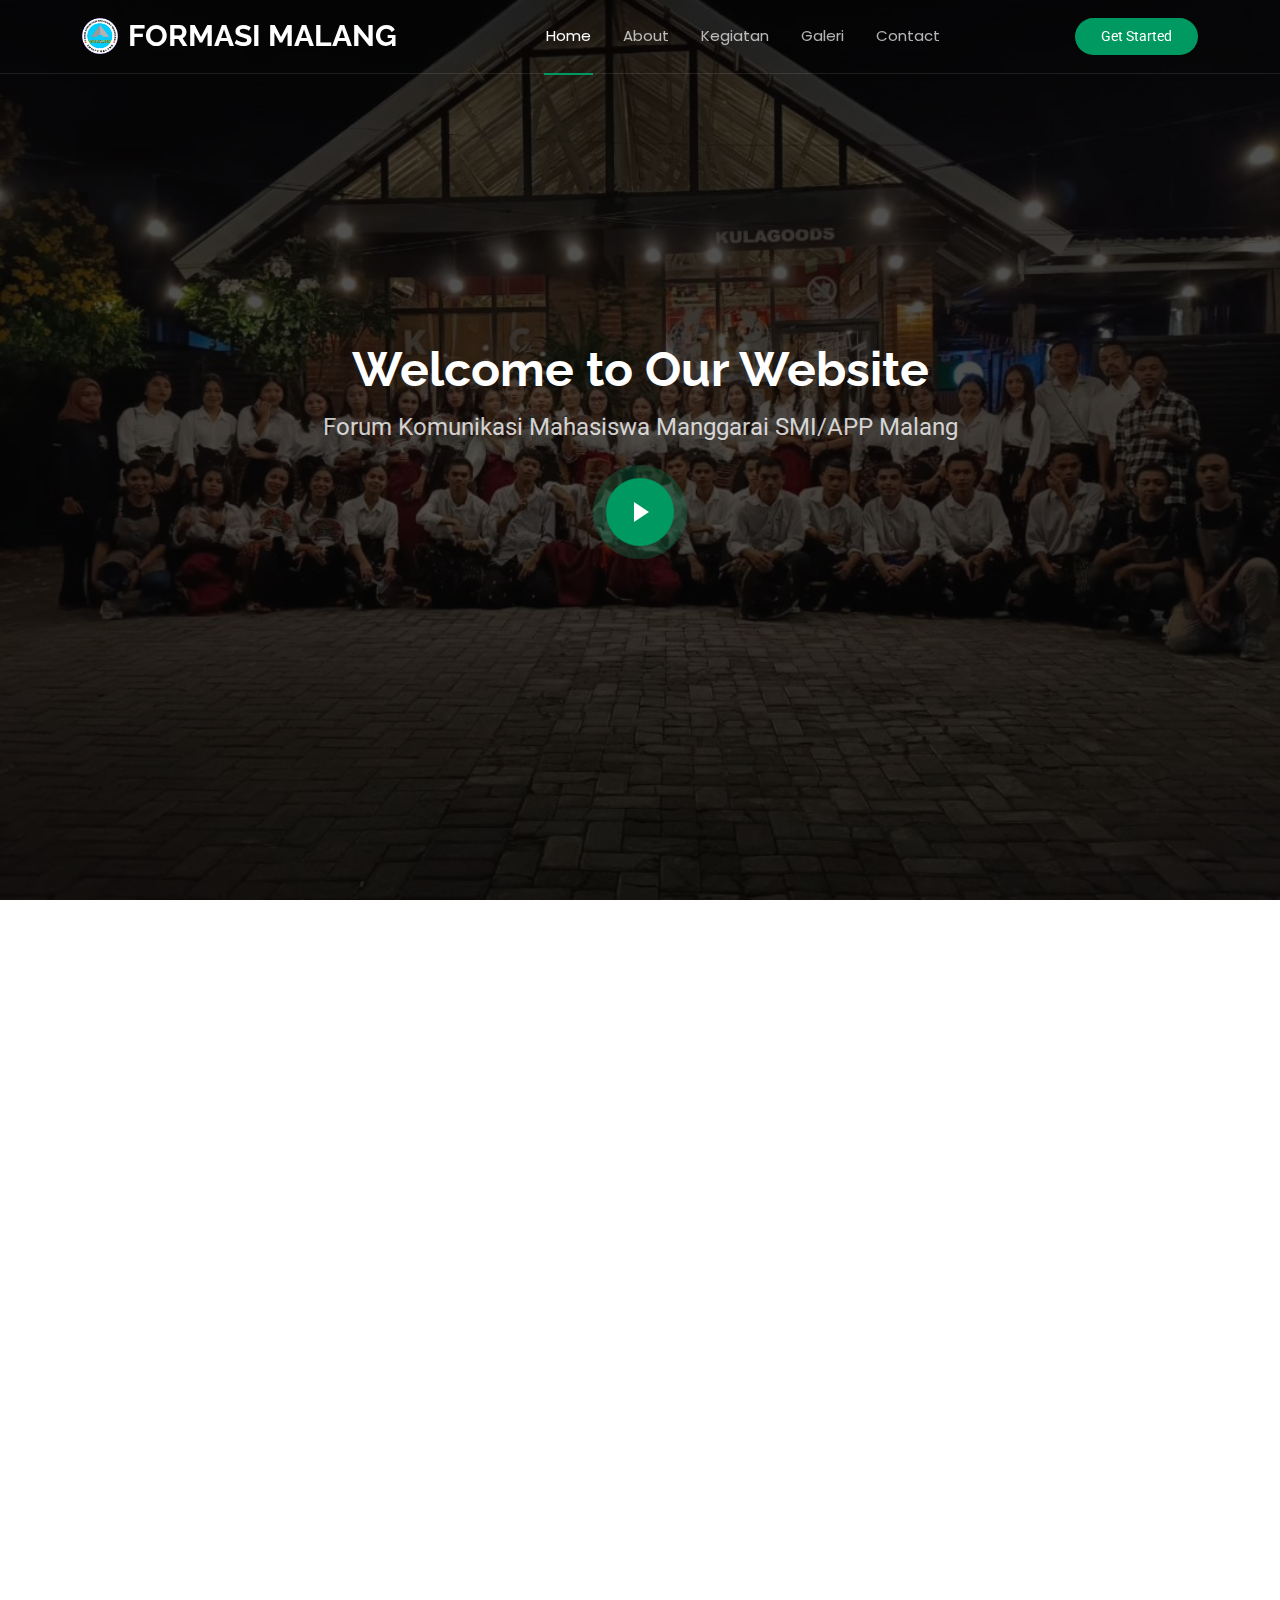
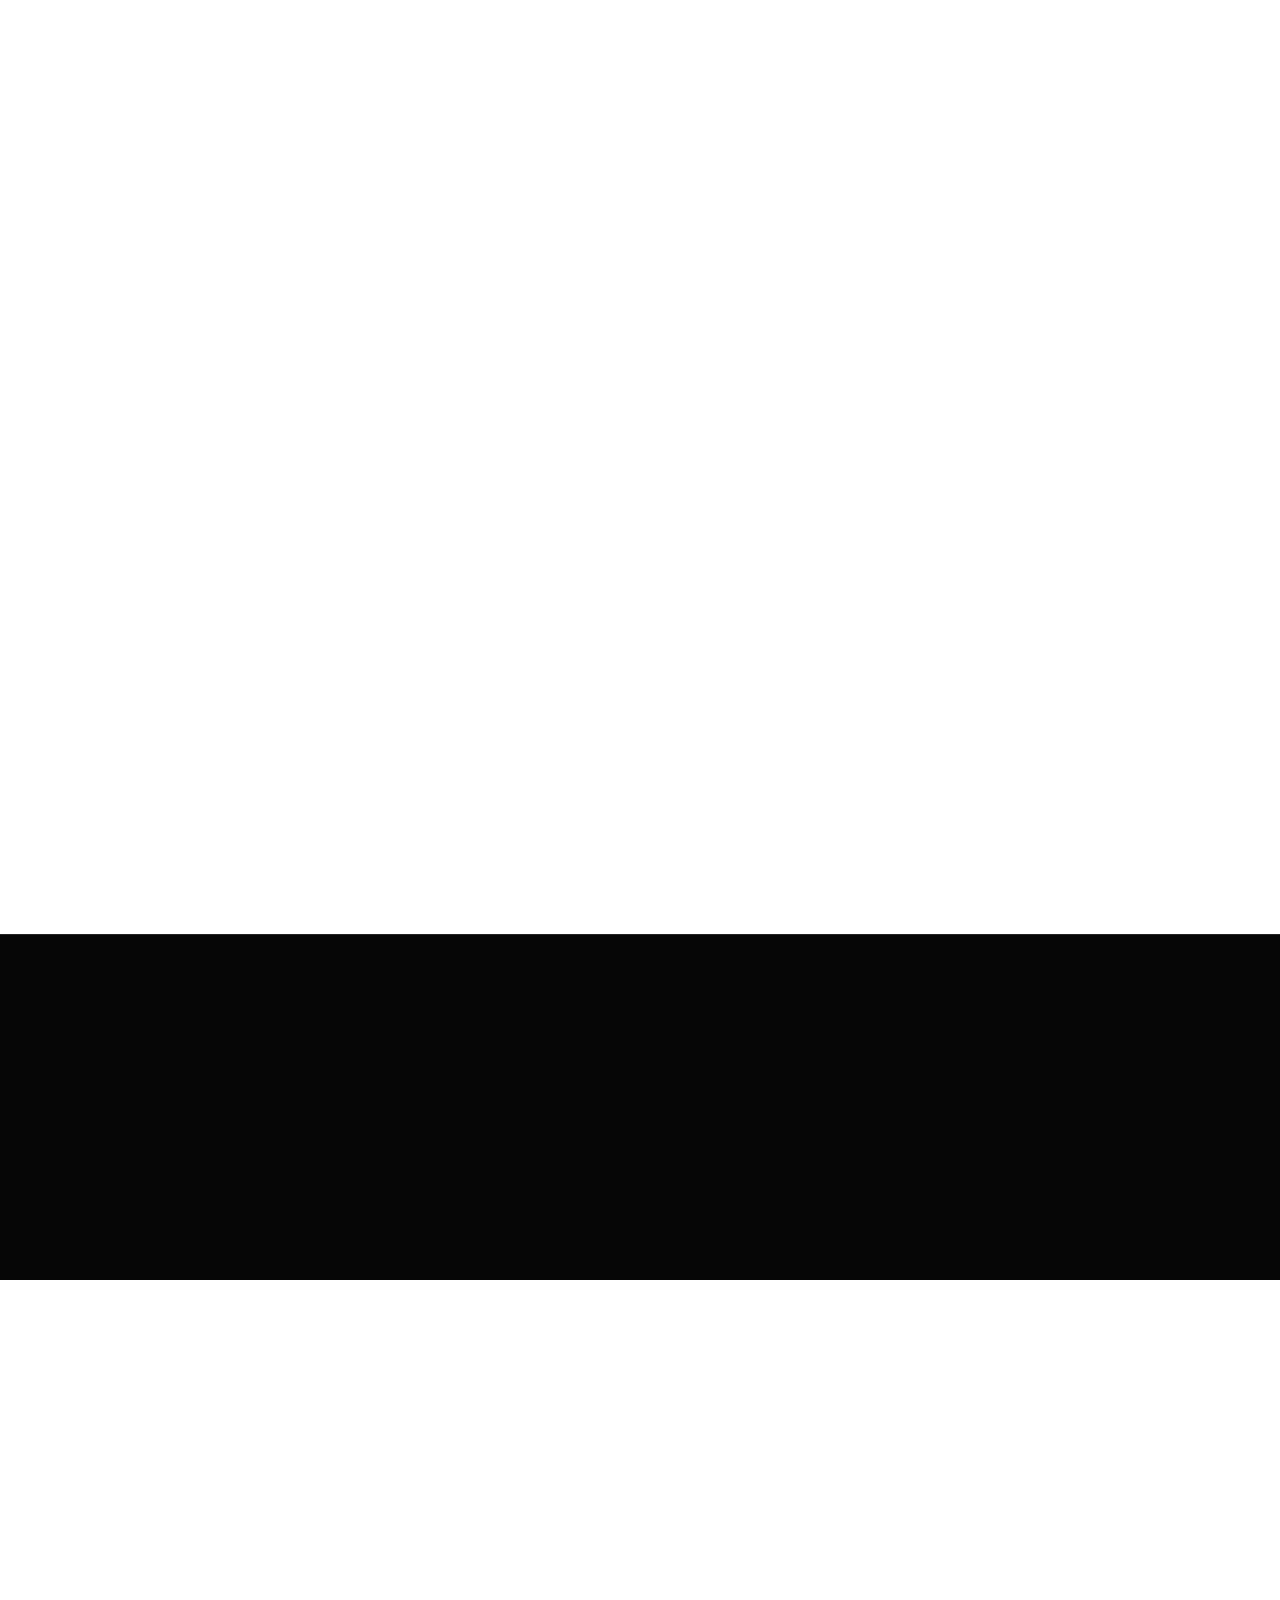
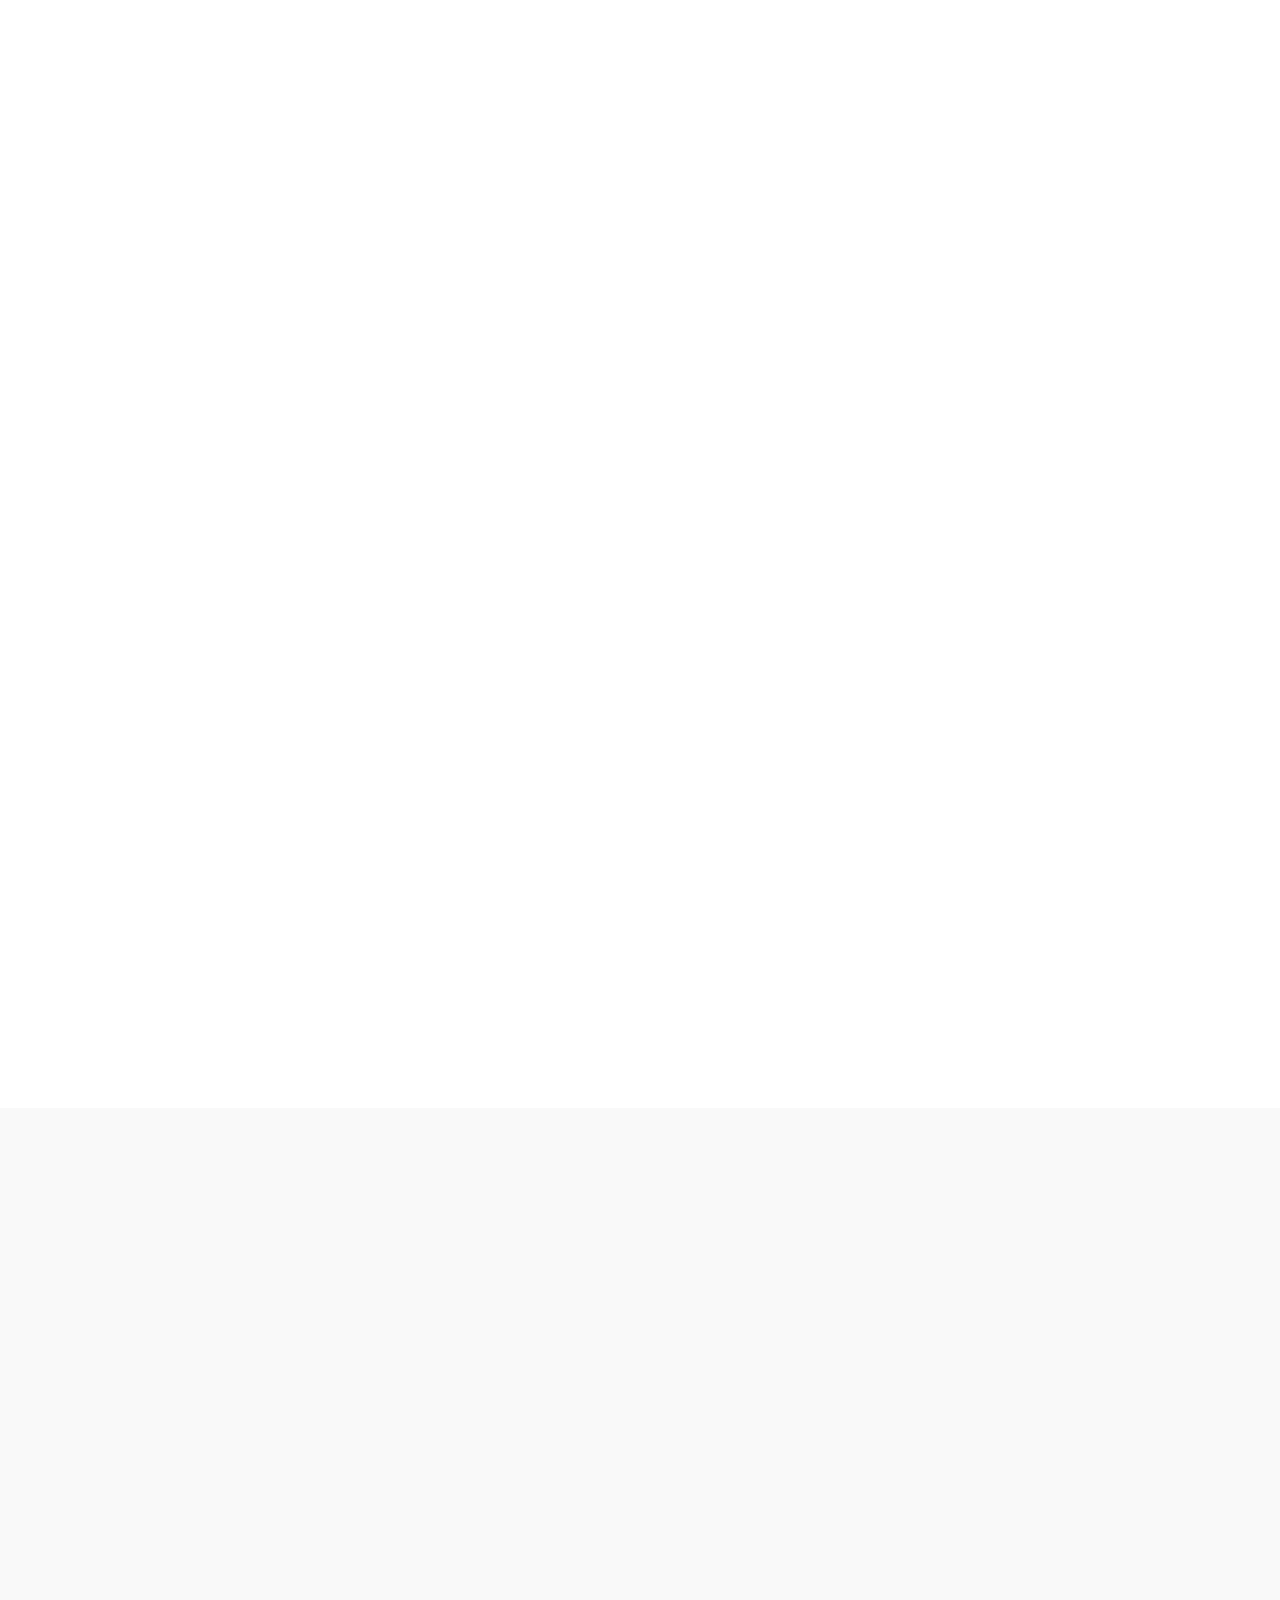
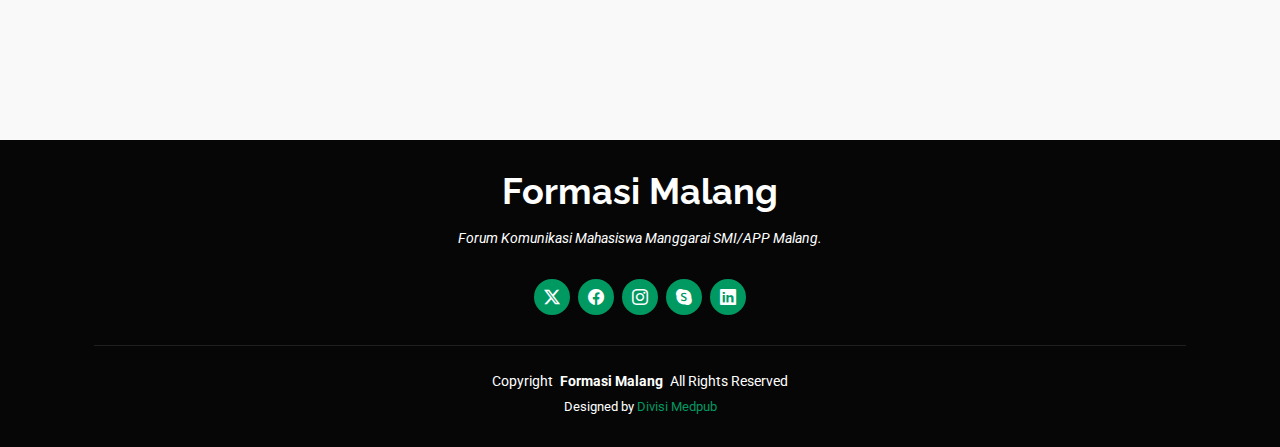
<file: index.html>
<!DOCTYPE html>
<html lang="en">

<head>
  <meta charset="utf-8">
  <meta content="width=device-width, initial-scale=1.0" name="viewport">
  <title>formasi_malang</title>
  <meta name="description" content="">
  <meta name="keywords" content="">

  <!-- Favicons -->
  <link href="assets/img/favicon.png" rel="icon">
  <link href="assets/img/apple-touch-icon.png" rel="apple-touch-icon">

  <!-- Fonts -->
  <link href="https://fonts.googleapis.com" rel="preconnect">
  <link href="https://fonts.gstatic.com" rel="preconnect" crossorigin>
  <link href="https://fonts.googleapis.com/css2?family=Roboto:ital,wght@0,100;0,300;0,400;0,500;0,700;0,900;1,100;1,300;1,400;1,500;1,700;1,900&family=Poppins:ital,wght@0,100;0,200;0,300;0,400;0,500;0,600;0,700;0,800;0,900;1,100;1,200;1,300;1,400;1,500;1,600;1,700;1,800;1,900&family=Raleway:ital,wght@0,100;0,200;0,300;0,400;0,500;0,600;0,700;0,800;0,900;1,100;1,200;1,300;1,400;1,500;1,600;1,700;1,800;1,900&display=swap" rel="stylesheet">

  <!-- Vendor CSS Files -->
  <link href="assets/vendor/bootstrap/css/bootstrap.min.css" rel="stylesheet">
  <link href="assets/vendor/bootstrap-icons/bootstrap-icons.css" rel="stylesheet">
  <link href="assets/vendor/aos/aos.css" rel="stylesheet">
  <link href="assets/vendor/glightbox/css/glightbox.min.css" rel="stylesheet">
  <link href="assets/vendor/swiper/swiper-bundle.min.css" rel="stylesheet">

  <!-- Main CSS File -->
  <link href="assets/css/main.css" rel="stylesheet">

  <!-- =======================================================
  * Template Name: KnightOne
  * Template URL: https://bootstrapmade.com/knight-simple-one-page-bootstrap-template/
  * Updated: Aug 07 2024 with Bootstrap v5.3.3
  * Author: BootstrapMade.com
  * License: https://bootstrapmade.com/license/
  ======================================================== -->
</head>

<body class="index-page">

  <header id="header" class="header d-flex align-items-center fixed-top">
  <div class="container position-relative d-flex align-items-center justify-content-between">

    <!-- Tambahkan logo image -->
    <a href="index.html" class="logo d-flex align-items-center me-auto me-xl-0">
      <img src="assets/img/Logo Formasi ubah.png" alt="FORMASI MALANG Logo" style="height: 50px; margin-right: 10px;">
      <h1 class="sitename">FORMASI MALANG</h1>
    </a>

    <nav id="navmenu" class="navmenu">
      <ul>
        <li><a href="#hero" class="active">Home</a></li>
        <li><a href="#about">About</a></li>
        <li><a href="#services">Kegiatan</a></li>
        <li><a href="#portfolio">Galeri</a></li>
        <li><a href="#contact">Contact</a></li>
      </ul>
      <i class="mobile-nav-toggle d-xl-none bi bi-list"></i>
    </nav>
    <a class="cta-btn" href="#about">Get Started</a>
  </div>
</header>

  <main class="main">
    <!-- Hero Section -->
    <section id="hero" class="hero section dark-background">
      <img src="assets/img/Kegiatan/1 (19).jpg" alt="" data-aos="fade-in">
      <div class="container d-flex flex-column align-items-center text-center">
        <h2 data-aos="fade-up" data-aos-delay="100">Welcome to Our Website</h2>
        <p data-aos="fade-up" data-aos-delay="200">Forum Komunikasi Mahasiswa Manggarai SMI/APP Malang</p>
        <div data-aos="fade-up" data-aos-delay="300">
          <a href="https://youtu.be/7XRHZ4g9z3A?si=x4-jY0fvhUWVj_28" class="glightbox pulsating-play-btn"></a>
        </div>
      </div>

    </section><!-- /Hero Section -->

    <!-- About Section -->
    <section id="about" class="about section">

      <!-- Section Title -->
      <div class="container section-title  text-center" data-aos="fade-up">
        <h2>About</h2>
        <p>Apa itu Formasi Malang & Apa tujuannya?</p>
      </div><!-- End Section Title -->

      <div class="container">
        <div class="row gy-4">
          <div class="col-lg-6 content" data-aos="fade-up" data-aos-delay="100">
            <p>
              Forum Komunikasi Mahasiswa Manggarai SMI/APP Malang (FORMASI MALANG) adalah sebuah organisasi daerah yang mewadahi mahasiswa asal Manggarai, Nusa Tenggara Timur, yang sedang menempuh pendidikan di Malang. Organisasi ini didirikan sebagai ruang untuk mempererat tali persaudaraan, memperkuat identitas budaya, serta memfasilitasi pengembangan potensi akademik dan non-akademik mahasiswa.
            </p>
          </div>
          <div class="col-lg-6" data-aos="fade-up" data-aos-delay="200">
            <p>Dengan visi untuk menciptakan generasi muda Manggarai yang berprestasi dan berintegritas, FORMASI MALANG berperan aktif dalam berbagai kegiatan yang bersifat akademik, sosial, dan budaya. Melalui berbagai program, seperti diskusi, pelatihan, serta kegiatan sosial dan budaya, kami bertujuan untuk membangun mahasiswa yang tangguh, berkarakter, dan siap berkontribusi untuk kemajuan daerah asal dan masyarakat luas. </p>
            <a href="#" class="read-more"><span>Read More</span><i class="bi bi-arrow-right"></i></a>
          </div>
        </div>
      </div>
    </section><!-- /About Section -->

    <!-- Services Section -->
    <section id="services" class="services section">

      <!-- Section Title -->
      <div class="container section-title text-center" data-aos="fade-up">
        <h2>Kegiatan</h2>
        <p>Kegiatan apa saja di lakukan oleh Formasi Malang?</p>
      </div><!-- End Section Title -->

      <div class="container">

        <div class="row gy-4">

          <div class="col-lg-4 col-md-6" data-aos="fade-up" data-aos-delay="100">
            <div class="service-item  position-relative">
              <div class="icon">
                <i class="bi bi-activity"></i>
              </div>
              <a href="#" class="stretched-link">
                <h3> Diskusi dan Kajian Isu Sosial dan Budaya</h3>
              </a>
              <p>Kegiatan ini berfokus pada diskusi seputar isu-isu yang dihadapi oleh masyarakat Manggarai dan Indonesia pada umumnya. Melalui kajian ini, anggota FORMASI MALANG dapat memperdalam pemahaman tentang masalah sosial dan budaya, sekaligus mencari solusi untuk menghadapinya.</p>
            </div>
          </div><!-- End Service Item -->

          <div class="col-lg-4 col-md-6" data-aos="fade-up" data-aos-delay="200">
            <div class="service-item position-relative">
              <div class="icon">
                <i class="bi bi-broadcast"></i>
              </div>
              <a href="#" class="stretched-link">
                <h3>Pelatihan Keterampilan</h3>
              </a>
              <p>FORMASI MALANG menyelenggarakan pelatihan-pelatihan yang bertujuan untuk meningkatkan keterampilan anggotanya, baik dalam bidang akademik maupun non-akademik. Pelatihan ini bisa mencakup teknologi, kepemimpinan, public speaking, dan lainnya.</p>
            </div>
          </div><!-- End Service Item -->

          <div class="col-lg-4 col-md-6" data-aos="fade-up" data-aos-delay="300">
            <div class="service-item position-relative">
              <div class="icon">
                <i class="bi bi-easel"></i>
              </div>
              <a href="#" class="stretched-link">
                <h3>Malam Keakraban (Makrab)</h3>
              </a>
              <p>Kegiatan ini bertujuan untuk mempererat tali persaudaraan antar anggota baru dan lama melalui berbagai permainan dan acara kebersamaan. Malam keakraban menjadi momen penting untuk menciptakan solidaritas di antara anggota.</p>
            </div>
          </div><!-- End Service Item -->

          <div class="col-lg-4 col-md-6" data-aos="fade-up" data-aos-delay="400">
            <div class="service-item position-relative">
              <div class="icon">
                <i class="bi bi-bounding-box-circles"></i>
              </div>
              <a href="#" class="stretched-link">
                <h3>Bakti Sosial</h3>
              </a>
              <p>Sebagai organisasi yang peduli terhadap masyarakat, FORMASI MALANG sering mengadakan kegiatan bakti sosial, seperti membantu masyarakat setempat, penggalangan dana, atau kegiatan lingkungan seperti penghijauan.</p>
              <a href="#" class="stretched-link"></a>
            </div>
          </div><!-- End Service Item -->

          <div class="col-lg-4 col-md-6" data-aos="fade-up" data-aos-delay="500">
            <div class="service-item position-relative">
              <div class="icon">
                <i class="bi bi-calendar4-week"></i>
              </div>
              <a href="#" class="stretched-link">
                <h3>Festival Budaya Manggarai</h3>
              </a>
              <p>FORMASI MALANG bisa mengadakan festival budaya sebagai ajang untuk memperkenalkan kebudayaan Manggarai kepada masyarakat umum, termasuk pagelaran musik, tarian, dan kuliner khas Manggarai.</p>
              <a href="#" class="stretched-link"></a>
            </div>
          </div><!-- End Service Item -->

          <div class="col-lg-4 col-md-6" data-aos="fade-up" data-aos-delay="600">
            <div class="service-item position-relative">
              <div class="icon">
                <i class="bi bi-chat-square-text"></i>
              </div>
              <a href="#" class="stretched-link">
                <h3>Pendidikan dan Pembinaan Anggota Baru</h3>
              </a>
              <p>Program ini bertujuan untuk memberikan pembekalan kepada anggota baru FORMASI MALANG agar mereka memiliki pemahaman mendalam tentang visi, misi, dan nilai-nilai organisasi.</p>
              <a href="#" class="stretched-link"></a>
            </div>
          </div><!-- End Service Item -->

        </div>

      </div>

    </section><!-- /Services Section -->

    <!-- Call To Action Section -->
    <section id="call-to-action" class="call-to-action section dark-background">

      <img src="assets/img/Wae Rebo.jpg" alt="">

      <div class="container">

        <div class="row" data-aos="zoom-in" data-aos-delay="100">
          <div class="col-xl-9 text-center text-xl-start">
            <h3>Call To Action</h3>
            <p>"Temukan bagaimana kami membangun generasi muda Manggarai..." — Menjelaskan peran FORMASI MALANG dalam memberikan dampak edukatif dan sosial.</p>
          </div>
          <div class="col-xl-3 cta-btn-container text-center">
            <a class="cta-btn align-middle" href="#about">Read More</a>
          </div>
        </div>

      </div>

    </section><!-- /Call To Action Section -->
    <!-- Portfolio Section -->
    <section id="portfolio" class="portfolio section">
      <!-- Section Title -->
      <div class="container section-title text-center" data-aos="fade-up">
        <h2>Galeri</h2>
        <p>Dokumentasi Kegiatan.</p>
      </div><!-- End Section Title -->

      <div class="container">

        <div class="isotope-layout" data-default-filter="*" data-layout="masonry" data-sort="original-order">

          <ul class="portfolio-filters isotope-filters" data-aos="fade-up" data-aos-delay="100">
            <li data-filter="*" class="filter-active">All</li>
          </ul><!-- End Portfolio Filters -->

          <div class="row gy-4 isotope-container" data-aos="fade-up" data-aos-delay="200">

            <div class="col-lg-4 col-md-6 portfolio-item isotope-item filter-app">
              <img src="assets/img/Kegiatan/1 (6).jpg" class="img-fluid" alt="">
              <div class="portfolio-info">
                <h4>Acara Penerimaan Anggota Baru.</h4>
                <p>Penerimaan anggota baru forum komunikasi Mahasiswa Manggarai SMI/APP Malang</p>
                <a href="assets/img/Kegiatan/1 (6).jpg" title="Acara Penerimaan Anggota Baru" data-gallery="portfolio-gallery-app" class="glightbox preview-link"><i class="bi bi-zoom-in"></i></a>
                <a href="portfolio-details.html" title="More Details" class="details-link"><i class="bi bi-link-45deg"></i></a>
              </div>
            </div><!-- End Portfolio Item -->

            <div class="col-lg-4 col-md-6 portfolio-item isotope-item filter-product">
              <img src="assets/img/Kegiatan/1 (10).jpg" class="img-fluid" alt="">
              <div class="portfolio-info">
                <h4>Acara Penerimaan Anggota Baru.</h4>
                <p>Penerimaan anggota baru Forum Komunikasi Mahasiswa Manggarai SMI/APP Malang</p>
                <a href="assets/img/Kegiatan/1 (10).jpg" title="Product 1" data-gallery="portfolio-gallery-product" class="glightbox preview-link"><i class="bi bi-zoom-in"></i></a>
                <a href="portfolio-details.html" title="More Details" class="details-link"><i class="bi bi-link-45deg"></i></a>
              </div>
            </div><!-- End Portfolio Item -->

            <div class="col-lg-4 col-md-6 portfolio-item isotope-item filter-branding">
              <img src="assets/img/Kegiatan/1 (14).jpg" class="img-fluid" alt="">
              <div class="portfolio-info">
                <h4>Tuak Kapu</h4>
                <p>Penerimaan anggota baru Forum Komunikasi Mahasiswa Manggarai SMI/APP Malang</p>
                <a href="assets/img/Kegiatan/1 (14).jpg" title="Branding 1" data-gallery="portfolio-gallery-branding" class="glightbox preview-link"><i class="bi bi-zoom-in"></i></a>
                <a href="portfolio-details.html" title="More Details" class="details-link"><i class="bi bi-link-45deg"></i></a>
              </div>
            </div><!-- End Portfolio Item -->

            <div class="col-lg-4 col-md-6 portfolio-item isotope-item filter-app">
              <img src="assets/img/Kegiatan/1 (4).jpg" class="img-fluid" alt="">
              <div class="portfolio-info">
                <h4>Materi</h4>
                <p>Penerimaan anggota baru Forum Komunikasi Mahasiswa Manggarai SMI/APP Malang</p>
                <a href="assets/img/Kegiatan/1 (4).jpg" title="App 2" data-gallery="portfolio-gallery-app" class="glightbox preview-link"><i class="bi bi-zoom-in"></i></a>
                <a href="portfolio-details.html" title="More Details" class="details-link"><i class="bi bi-link-45deg"></i></a>
              </div>
            </div><!-- End Portfolio Item -->

            <div class="col-lg-4 col-md-6 portfolio-item isotope-item filter-product">
              <img src="assets/img/Kegiatan/1 (18).jpg" class="img-fluid" alt="">
              <div class="portfolio-info">
                <h4>Sambutan Penasihat</h4>
                <p>Sambutan Penasihat Formasi Malang pada acara Penerimaan anggota baru</p>
                <a href="assets/img/Kegiatan/1 (18).jpg" title="Product 2" data-gallery="portfolio-gallery-product" class="glightbox preview-link"><i class="bi bi-zoom-in"></i></a>
                <a href="portfolio-details.html" title="More Details" class="details-link"><i class="bi bi-link-45deg"></i></a>
              </div>
            </div><!-- End Portfolio Item -->

            <div class="col-lg-4 col-md-6 portfolio-item isotope-item filter-branding">
              <img src="assets/img/Kegiatan/1 (2).jpg" class="img-fluid" alt="">
              <div class="portfolio-info">
                <h4>Motivasi</h4>
                <p>Motivasi & Nasihat perwakilan kampus SMI Malang</p>
                <a href="assets/img/Kegiatan/1 (2).jpg" title="Branding 2" data-gallery="portfolio-gallery-branding" class="glightbox preview-link"><i class="bi bi-zoom-in"></i></a>
                <a href="portfolio-details.html" title="More Details" class="details-link"><i class="bi bi-link-45deg"></i></a>
              </div>
            </div><!-- End Portfolio Item -->

            <div class="col-lg-4 col-md-6 portfolio-item isotope-item filter-app">
              <img src="assets/img/Kegiatan/Temu-Akrab.JPG" class="img-fluid" alt="">
              <div class="portfolio-info">
                <h4>Temu-Akrab</h4>
                <p>Temu Akrab dengan Mahasiswa Baru yang berasal dari Manggarai</p>
                <a href="assets/img/Kegiatan/Temu-Akrab.JPG" title="Temu-Akrab" data-gallery="portfolio-gallery-app" class="glightbox preview-link"><i class="bi bi-zoom-in"></i></a>
                <a href="portfolio-details.html" title="More Details" class="details-link"><i class="bi bi-link-45deg"></i></a>
              </div>
            </div><!-- End Portfolio Item -->

            <div class="col-lg-4 col-md-6 portfolio-item isotope-item filter-product">
              <img src="assets/img/Kegiatan/1 (21).jpg" class="img-fluid" alt="">
              <div class="portfolio-info">
                <h4>Acara Penerimaan Anggota Baru.</h4>
                <p>Penerimaan anggota baru Forum Komunikasi Mahasiswa Manggarai SMI/APP Malang</p>
                <a href="assets/img/Kegiatan/1 (21).jpg" title="Product 3" data-gallery="portfolio-gallery-product" class="glightbox preview-link"><i class="bi bi-zoom-in"></i></a>
                <a href="portfolio-details.html" title="More Details" class="details-link"><i class="bi bi-link-45deg"></i></a>
              </div>
            </div><!-- End Portfolio Item -->

            <div class="col-lg-4 col-md-6 portfolio-item isotope-item filter-branding">
              <img src="assets/img/Kegiatan/Peresmian.jpg" class="img-fluid" alt="">
              <div class="portfolio-info">
                <h4>Awal Pembentukan Formasi Malang</h4>
                <p>Dokumentasi pembentukan Forum Komunikasi Mahasiswa Manggarai SMI/APP Malang (Formasi Malang).</p>
                <a href="assets/img/Kegiatan/Peresmian.jpg" title="Awal Pembentukan Formasi Malang" data-gallery="portfolio-gallery-branding" class="glightbox preview-link"><i class="bi bi-zoom-in"></i></a>
                <a href="portfolio-details.html" title="More Details" class="details-link"><i class="bi bi-link-45deg"></i></a>
              </div>
            </div><!-- End Portfolio Item -->

          </div><!-- End Portfolio Container -->

        </div>

      </div>

    </section><!-- /Portfolio Section -->


    <!-- Contact Section -->
    <section id="contact" class="contact section light-background">

      <!-- Section Title -->
      <div class="container section-title text-center" data-aos="fade-up">
        <h2>Contact</h2>
        <p>Necessitatibus eius consequatur ex aliquid fuga eum quidem sint consectetur velit</p>
      </div><!-- End Section Title -->

      <div class="container" data-aos="fade" data-aos-delay="100">

        <div class="row gy-4">

          <div class="col-lg-4">
            <div class="info-item d-flex" data-aos="fade-up" data-aos-delay="200">
              <i class="bi bi-geo-alt flex-shrink-0"></i>
              <div>
                <h3>Address</h3>
                <p>Jln. Candi Panggung Barat, No. 48, Lowokwaru, Kota Malang</p>
              </div>
            </div><!-- End Info Item -->

            <div class="info-item d-flex" data-aos="fade-up" data-aos-delay="300">
              <i class="bi bi-telephone flex-shrink-0"></i>
              <div>
                <h3>Call Us</h3>
                <p>+62 8533 8610 666</p>
              </div>
            </div><!-- End Info Item -->

            <div class="info-item d-flex" data-aos="fade-up" data-aos-delay="400">
              <i class="bi bi-envelope flex-shrink-0"></i>
              <div>
                <h3>Email Us</h3>
                <p>formasimlg@gmail.com</p>
              </div>
            </div><!-- End Info Item -->

          </div>

          <div class="col-lg-8">
            <form action="forms/contact.php" method="post" class="php-email-form" data-aos="fade-up" data-aos-delay="200">
              <div class="row gy-4">

                <div class="col-md-6">
                  <input type="text" name="name" class="form-control" placeholder="Your Name" required="">
                </div>

                <div class="col-md-6 ">
                  <input type="email" class="form-control" name="email" placeholder="Your Email" required="">
                </div>

                <div class="col-md-12">
                  <input type="text" class="form-control" name="subject" placeholder="Subject" required="">
                </div>

                <div class="col-md-12">
                  <textarea class="form-control" name="message" rows="6" placeholder="Message" required=""></textarea>
                </div>

                <div class="col-md-12 text-center">
                  <div class="loading">Loading</div>
                  <div class="error-message"></div>
                  <div class="sent-message">Your message has been sent. Thank you!</div>

                  <button type="submit">Send Message</button>
                </div>

              </div>
            </form>
          </div><!-- End Contact Form -->

        </div>

      </div>

    </section><!-- /Contact Section -->

  </main>

  <footer id="footer" class="footer dark-background">
    <div class="container">
      <h3 class="sitename">Formasi Malang</h3>
      <p>Forum Komunikasi Mahasiswa Manggarai SMI/APP Malang.</p>
      <div class="social-links d-flex justify-content-center">
        <a href=""><i class="bi bi-twitter-x"></i></a>
        <a href=""><i class="bi bi-facebook"></i></a>
        <a href="https://www.instagram.com/formasi_malang/profilecard/?igsh=empqYW5ycWN0ZXQ4" target="_blank"><i class="bi bi-instagram"></i></a>
        <a href=""><i class="bi bi-skype"></i></a>
        <a href=""><i class="bi bi-linkedin"></i></a>
      </div>
      <div class="container">
        <div class="copyright">
          <span>Copyright</span> <strong class="px-1 sitename">Formasi Malang</strong> <span>All Rights Reserved</span>
        </div>
        <div class="credits">
          <!-- All the links in the footer should remain intact. -->
          <!-- You can delete the links only if you've purchased the pro version. -->
          <!-- Licensing information: https://bootstrapmade.com/license/ -->
          <!-- Purchase the pro version with working PHP/AJAX contact form: [buy-url] -->
          Designed by <a href="https://bootstrapmade.com/">Divisi Medpub</a>
        </div>
      </div>
    </div>
  </footer>

  <!-- Scroll Top -->
  <a href="#" id="scroll-top" class="scroll-top d-flex align-items-center justify-content-center"><i class="bi bi-arrow-up-short"></i></a>

  <!-- Preloader -->
  <div id="preloader"></div>

  <!-- Vendor JS Files -->
  <script src="assets/vendor/bootstrap/js/bootstrap.bundle.min.js"></script>
  <script src="assets/vendor/php-email-form/validate.js"></script>
  <script src="assets/vendor/aos/aos.js"></script>
  <script src="assets/vendor/glightbox/js/glightbox.min.js"></script>
  <script src="assets/vendor/purecounter/purecounter_vanilla.js"></script>
  <script src="assets/vendor/imagesloaded/imagesloaded.pkgd.min.js"></script>
  <script src="assets/vendor/isotope-layout/isotope.pkgd.min.js"></script>
  <script src="assets/vendor/swiper/swiper-bundle.min.js"></script>

  <!-- Main JS File -->
  <script src="assets/js/main.js"></script>

</body>

</html>
</file>
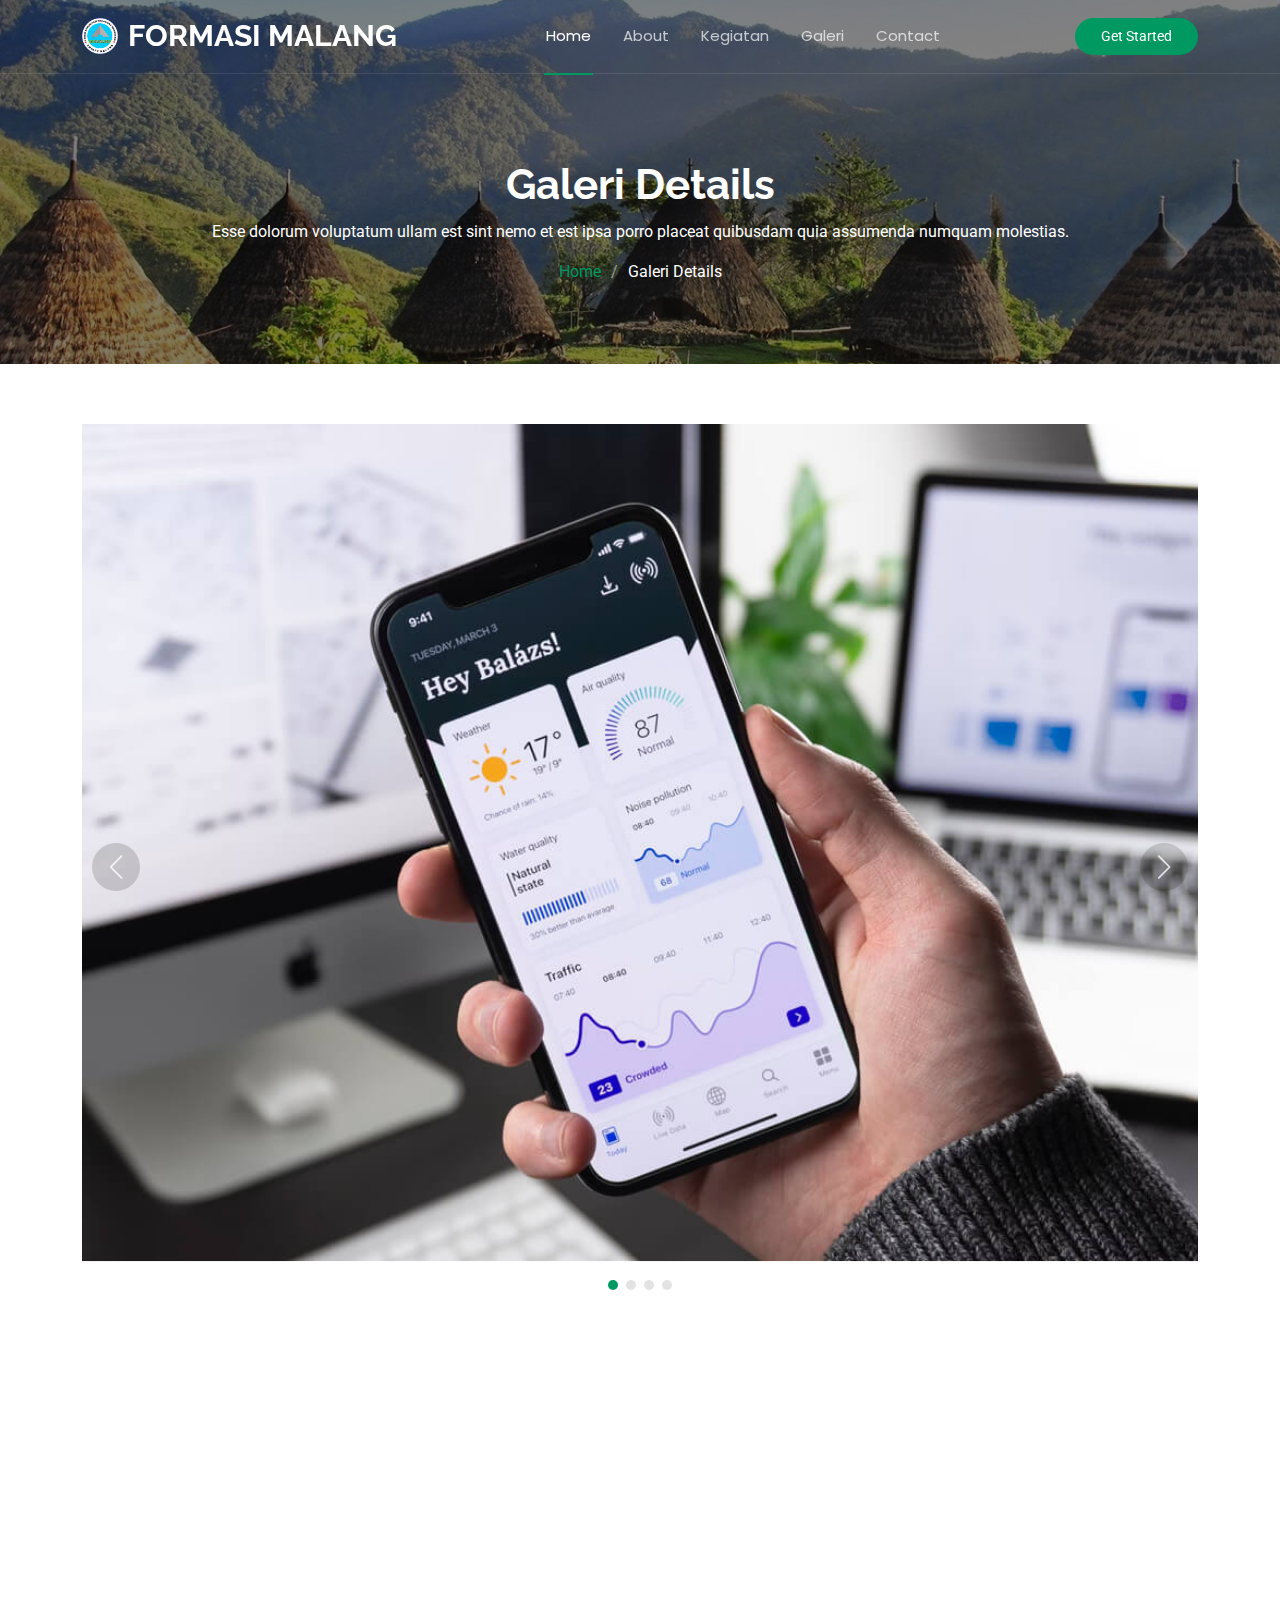
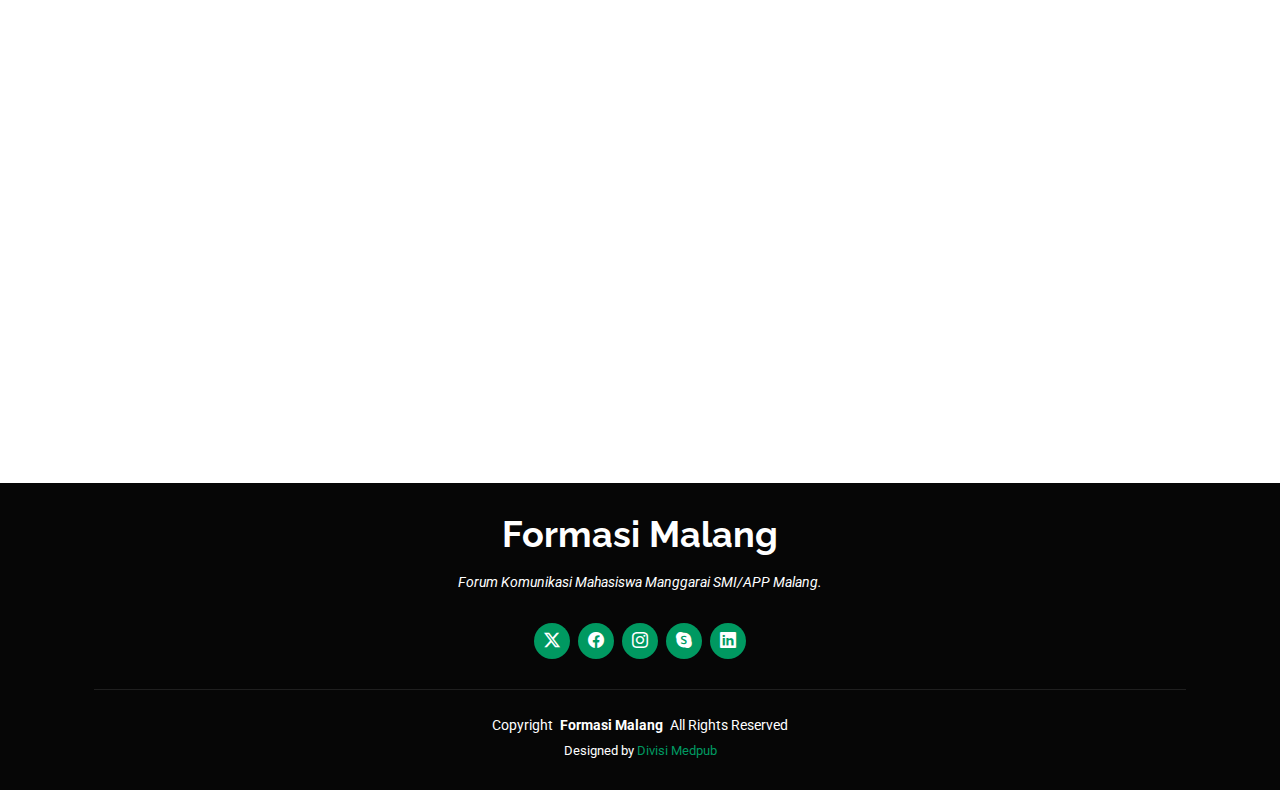
<file: portfolio-details.html>
<!DOCTYPE html>
<html lang="en">

<head>
  <meta charset="utf-8">
  <meta content="width=device-width, initial-scale=1.0" name="viewport">
  <title>formasi_malang</title>
  <meta name="description" content="">
  <meta name="keywords" content="">

  <!-- Favicons -->
  <link href="assets/img/favicon.png" rel="icon">
  <link href="assets/img/apple-touch-icon.png" rel="apple-touch-icon">

  <!-- Fonts -->
  <link href="https://fonts.googleapis.com" rel="preconnect">
  <link href="https://fonts.gstatic.com" rel="preconnect" crossorigin>
  <link href="https://fonts.googleapis.com/css2?family=Roboto:ital,wght@0,100;0,300;0,400;0,500;0,700;0,900;1,100;1,300;1,400;1,500;1,700;1,900&family=Poppins:ital,wght@0,100;0,200;0,300;0,400;0,500;0,600;0,700;0,800;0,900;1,100;1,200;1,300;1,400;1,500;1,600;1,700;1,800;1,900&family=Raleway:ital,wght@0,100;0,200;0,300;0,400;0,500;0,600;0,700;0,800;0,900;1,100;1,200;1,300;1,400;1,500;1,600;1,700;1,800;1,900&display=swap" rel="stylesheet">

  <!-- Vendor CSS Files -->
  <link href="assets/vendor/bootstrap/css/bootstrap.min.css" rel="stylesheet">
  <link href="assets/vendor/bootstrap-icons/bootstrap-icons.css" rel="stylesheet">
  <link href="assets/vendor/aos/aos.css" rel="stylesheet">
  <link href="assets/vendor/glightbox/css/glightbox.min.css" rel="stylesheet">
  <link href="assets/vendor/swiper/swiper-bundle.min.css" rel="stylesheet">

  <!-- Main CSS File -->
  <link href="assets/css/main.css" rel="stylesheet">

  <!-- =======================================================
  * Template Name: KnightOne
  * Template URL: https://bootstrapmade.com/knight-simple-one-page-bootstrap-template/
  * Updated: Aug 07 2024 with Bootstrap v5.3.3
  * Author: BootstrapMade.com
  * License: https://bootstrapmade.com/license/
  ======================================================== -->
</head>

<body class="portfolio-details-page">

  <header id="header" class="header d-flex align-items-center fixed-top">
    <div class="container position-relative d-flex align-items-center justify-content-between">
  
      <!-- Tambahkan logo image -->
      <a href="index.html" class="logo d-flex align-items-center me-auto me-xl-0">
        <img src="assets/img/Logo Formasi ubah.png" alt="FORMASI MALANG Logo" style="height: 50px; margin-right: 10px;">
        <h1 class="sitename">FORMASI MALANG</h1>
      </a>
  
      <nav id="navmenu" class="navmenu">
        <ul>
          <li><a href="#hero" class="active">Home</a></li>
          <li><a href="#about">About</a></li>
          <li><a href="#services">Kegiatan</a></li>
          <li><a href="#portfolio">Galeri</a></li>
          <li><a href="#contact">Contact</a></li>
        </ul>
        <i class="mobile-nav-toggle d-xl-none bi bi-list"></i>
      </nav>
      <a class="cta-btn" href="#about">Get Started</a>
    </div>
  </header>
  <main class="main">

    <!-- Page Title -->
    <div class="page-title dark-background" data-aos="fade" style="background-image: url(assets/img/Wae\ Rebo.jpg);">
      <div class="container position-relative">
        <h1>Galeri Details</h1>
        <p>Esse dolorum voluptatum ullam est sint nemo et est ipsa porro placeat quibusdam quia assumenda numquam molestias.</p>
        <nav class="breadcrumbs">
          <ol>
            <li><a href="index.html">Home</a></li>
            <li class="current">Galeri Details</li>
          </ol>
        </nav>
      </div>
    </div><!-- End Page Title -->

    <!-- Portfolio Details Section -->
    <section id="portfolio-details" class="portfolio-details section">

      <div class="container" data-aos="fade-up">

        <div class="portfolio-details-slider swiper init-swiper">
          <script type="application/json" class="swiper-config">
            {
              "loop": true,
              "speed": 600,
              "autoplay": {
                "delay": 5000
              },
              "slidesPerView": "auto",
              "navigation": {
                "nextEl": ".swiper-button-next",
                "prevEl": ".swiper-button-prev"
              },
              "pagination": {
                "el": ".swiper-pagination",
                "type": "bullets",
                "clickable": true
              }
            }
          </script>
          <div class="swiper-wrapper align-items-center">

            <div class="swiper-slide">
              <img src="assets/img/portfolio/app-1.jpg" alt="">
            </div>

            <div class="swiper-slide">
              <img src="assets/img/portfolio/product-1.jpg" alt="">
            </div>

            <div class="swiper-slide">
              <img src="assets/img/portfolio/branding-1.jpg" alt="">
            </div>

            <div class="swiper-slide">
              <img src="assets/img/portfolio/books-1.jpg" alt="">
            </div>

          </div>
          <div class="swiper-button-prev"></div>
          <div class="swiper-button-next"></div>
          <div class="swiper-pagination"></div>
        </div>

        <div class="row justify-content-between gy-4 mt-4">

          <div class="col-lg-8" data-aos="fade-up">
            <div class="portfolio-description">
              <h2>This is an example of portfolio details</h2>
              <p>
                Autem ipsum nam porro corporis rerum. Quis eos dolorem eos itaque inventore commodi labore quia quia. Exercitationem repudiandae officiis neque suscipit non officia eaque itaque enim. Voluptatem officia accusantium nesciunt est omnis tempora consectetur dignissimos. Sequi nulla at esse enim cum deserunt eius.
              </p>
              <p>
                Amet consequatur qui dolore veniam voluptatem voluptatem sit. Non aspernatur atque natus ut cum nam et. Praesentium error dolores rerum minus sequi quia veritatis eum. Eos et doloribus doloremque nesciunt molestiae laboriosam.
              </p>

              <div class="testimonial-item">
                <p>
                  <i class="bi bi-quote quote-icon-left"></i>
                  <span>Export tempor illum tamen malis malis eram quae irure esse labore quem cillum quid cillum eram malis quorum velit fore eram velit sunt aliqua noster fugiat irure amet legam anim culpa.</span>
                  <i class="bi bi-quote quote-icon-right"></i>
                </p>
                <div>
                  <img src="assets/img/testimonials/testimonials-2.jpg" class="testimonial-img" alt="">
                  <h3>Sara Wilsson</h3>
                  <h4>Designer</h4>
                </div>
              </div>

              <p>
                Impedit ipsum quae et aliquid doloribus et voluptatem quasi. Perspiciatis occaecati earum et magnam animi. Quibusdam non qui ea vitae suscipit vitae sunt. Repudiandae incidunt cumque minus deserunt assumenda tempore. Delectus voluptas necessitatibus est.
              </p>

              <p>
                Sunt voluptatum sapiente facilis quo odio aut ipsum repellat debitis. Molestiae et autem libero. Explicabo et quod necessitatibus similique quis dolor eum. Numquam eaque praesentium rem et qui nesciunt.
              </p>

            </div>
          </div>

          <div class="col-lg-3" data-aos="fade-up" data-aos-delay="100">
            <div class="portfolio-info">
              <h3>Project information</h3>
              <ul>
                <li><strong>Category</strong> Web design</li>
                <li><strong>Client</strong> ASU Company</li>
                <li><strong>Project date</strong> 01 March, 2020</li>
                <li><strong>Project URL</strong> <a href="#">www.example.com</a></li>
                <li><a href="#" class="btn-visit align-self-start">Visit Website</a></li>
              </ul>
            </div>
          </div>

        </div>

      </div>

    </section><!-- /Portfolio Details Section -->

  </main>

  <footer id="footer" class="footer dark-background">
    <div class="container">
      <h3 class="sitename">Formasi Malang</h3>
      <p>Forum Komunikasi Mahasiswa Manggarai SMI/APP Malang.</p>
      <div class="social-links d-flex justify-content-center">
        <a href=""><i class="bi bi-twitter-x"></i></a>
        <a href=""><i class="bi bi-facebook"></i></a>
        <a href="https://www.instagram.com/formasi_malang/profilecard/?igsh=empqYW5ycWN0ZXQ4" target="_blank"><i class="bi bi-instagram"></i></a>
        <a href=""><i class="bi bi-skype"></i></a>
        <a href=""><i class="bi bi-linkedin"></i></a>
      </div>
      <div class="container">
        <div class="copyright">
          <span>Copyright</span> <strong class="px-1 sitename">Formasi Malang</strong> <span>All Rights Reserved</span>
        </div>
        <div class="credits">
          <!-- All the links in the footer should remain intact. -->
          <!-- You can delete the links only if you've purchased the pro version. -->
          <!-- Licensing information: https://bootstrapmade.com/license/ -->
          <!-- Purchase the pro version with working PHP/AJAX contact form: [buy-url] -->
          Designed by <a href="https://bootstrapmade.com/">Divisi Medpub</a>
        </div>
      </div>
    </div>
  </footer>

  <!-- Scroll Top -->
  <a href="#" id="scroll-top" class="scroll-top d-flex align-items-center justify-content-center"><i class="bi bi-arrow-up-short"></i></a>

  <!-- Preloader -->
  <div id="preloader"></div>

  <!-- Vendor JS Files -->
  <script src="assets/vendor/bootstrap/js/bootstrap.bundle.min.js"></script>
  <script src="assets/vendor/php-email-form/validate.js"></script>
  <script src="assets/vendor/aos/aos.js"></script>
  <script src="assets/vendor/glightbox/js/glightbox.min.js"></script>
  <script src="assets/vendor/purecounter/purecounter_vanilla.js"></script>
  <script src="assets/vendor/imagesloaded/imagesloaded.pkgd.min.js"></script>
  <script src="assets/vendor/isotope-layout/isotope.pkgd.min.js"></script>
  <script src="assets/vendor/swiper/swiper-bundle.min.js"></script>

  <!-- Main JS File -->
  <script src="assets/js/main.js"></script>

</body>

</html>
</file>
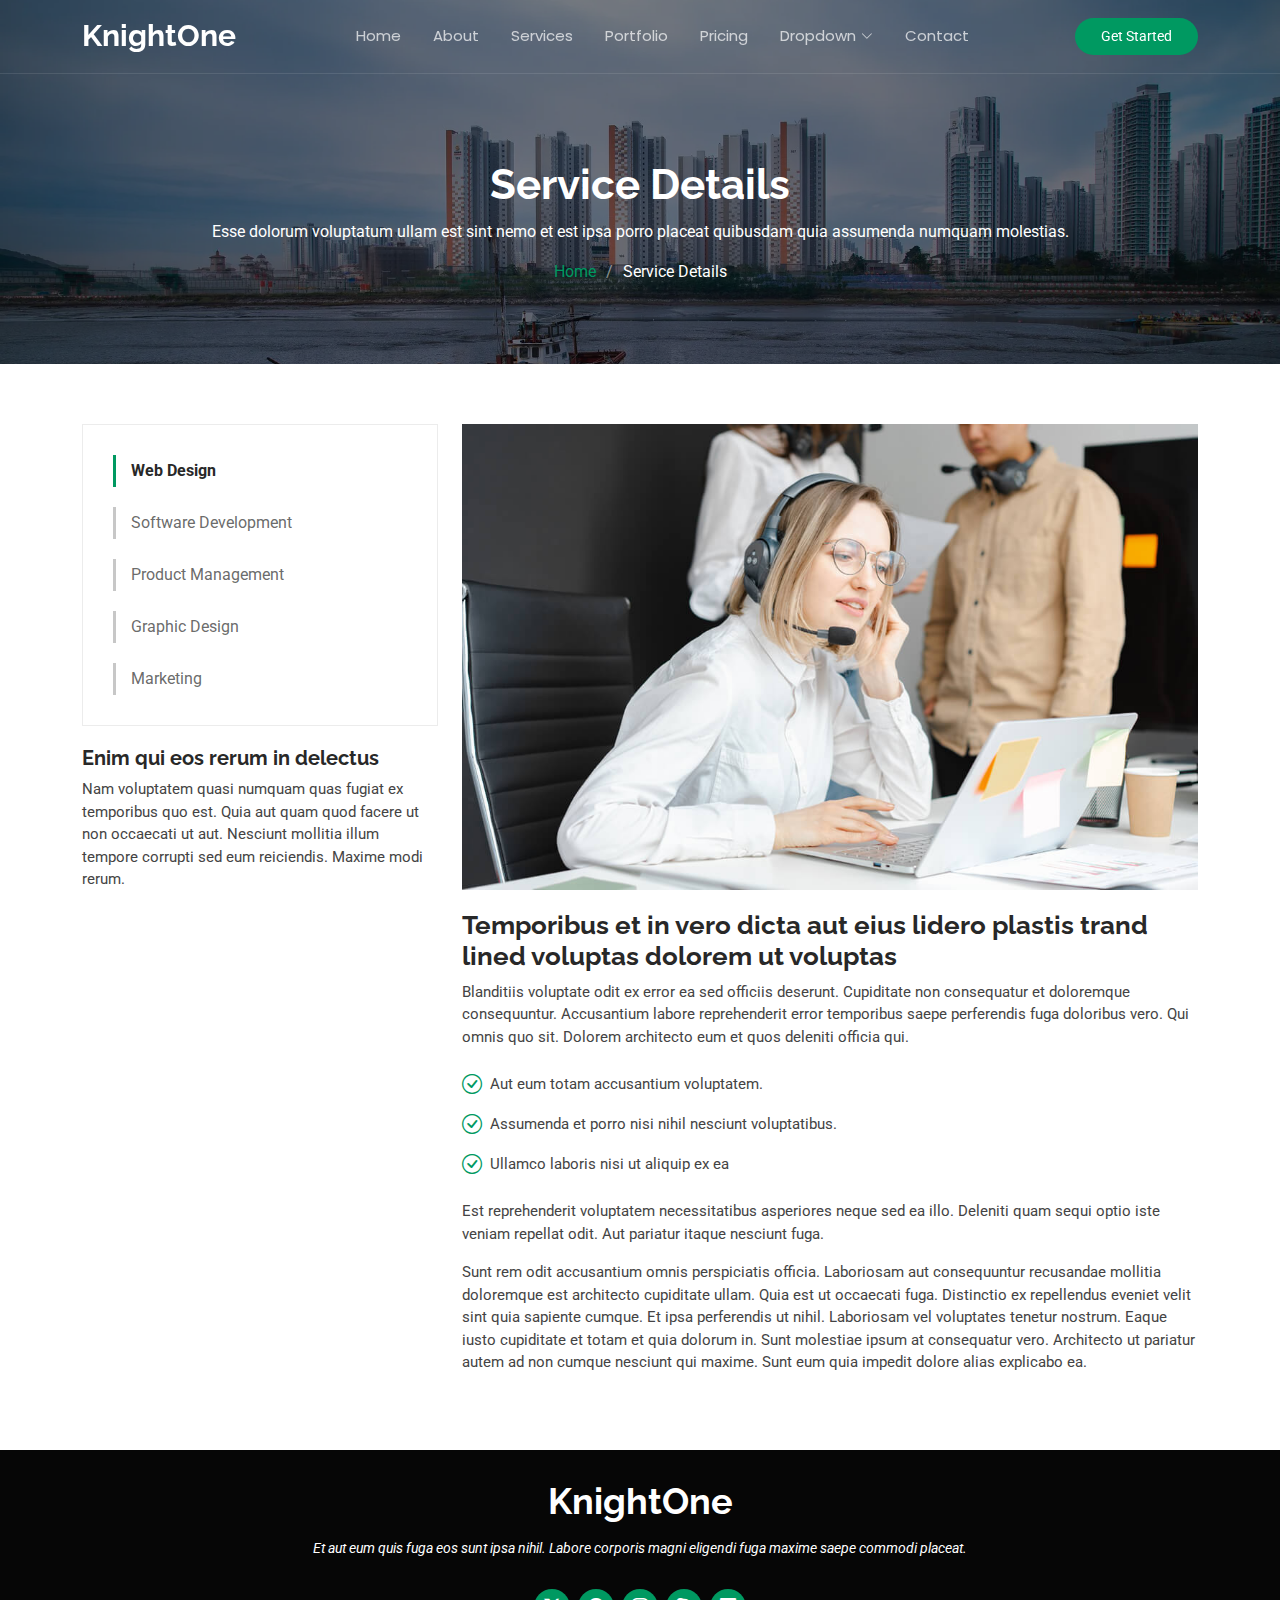
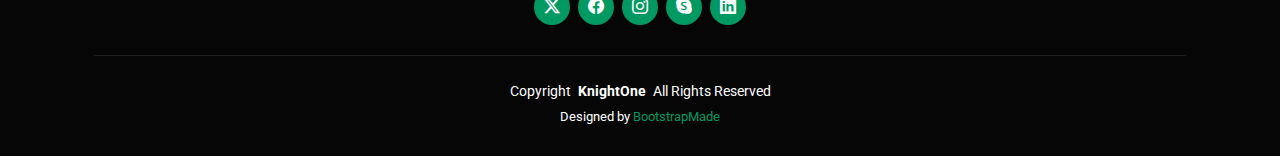
<file: service-details.html>
<!DOCTYPE html>
<html lang="en">

<head>
  <meta charset="utf-8">
  <meta content="width=device-width, initial-scale=1.0" name="viewport">
  <title>Service Details - KnightOne Bootstrap Template</title>
  <meta name="description" content="">
  <meta name="keywords" content="">

  <!-- Favicons -->
  <link href="assets/img/favicon.png" rel="icon">
  <link href="assets/img/apple-touch-icon.png" rel="apple-touch-icon">

  <!-- Fonts -->
  <link href="https://fonts.googleapis.com" rel="preconnect">
  <link href="https://fonts.gstatic.com" rel="preconnect" crossorigin>
  <link href="https://fonts.googleapis.com/css2?family=Roboto:ital,wght@0,100;0,300;0,400;0,500;0,700;0,900;1,100;1,300;1,400;1,500;1,700;1,900&family=Poppins:ital,wght@0,100;0,200;0,300;0,400;0,500;0,600;0,700;0,800;0,900;1,100;1,200;1,300;1,400;1,500;1,600;1,700;1,800;1,900&family=Raleway:ital,wght@0,100;0,200;0,300;0,400;0,500;0,600;0,700;0,800;0,900;1,100;1,200;1,300;1,400;1,500;1,600;1,700;1,800;1,900&display=swap" rel="stylesheet">

  <!-- Vendor CSS Files -->
  <link href="assets/vendor/bootstrap/css/bootstrap.min.css" rel="stylesheet">
  <link href="assets/vendor/bootstrap-icons/bootstrap-icons.css" rel="stylesheet">
  <link href="assets/vendor/aos/aos.css" rel="stylesheet">
  <link href="assets/vendor/glightbox/css/glightbox.min.css" rel="stylesheet">
  <link href="assets/vendor/swiper/swiper-bundle.min.css" rel="stylesheet">

  <!-- Main CSS File -->
  <link href="assets/css/main.css" rel="stylesheet">

  <!-- =======================================================
  * Template Name: KnightOne
  * Template URL: https://bootstrapmade.com/knight-simple-one-page-bootstrap-template/
  * Updated: Aug 07 2024 with Bootstrap v5.3.3
  * Author: BootstrapMade.com
  * License: https://bootstrapmade.com/license/
  ======================================================== -->
</head>

<body class="service-details-page">

  <header id="header" class="header d-flex align-items-center fixed-top">
    <div class="container position-relative d-flex align-items-center justify-content-between">

      <a href="index.html" class="logo d-flex align-items-center me-auto me-xl-0">
        <!-- Uncomment the line below if you also wish to use an image logo -->
        <!-- <img src="assets/img/logo.png" alt=""> -->
        <h1 class="sitename">KnightOne</h1>
      </a>

      <nav id="navmenu" class="navmenu">
        <ul>
          <li><a href="#hero">Home</a></li>
          <li><a href="#about">About</a></li>
          <li><a href="#services">Services</a></li>
          <li><a href="#portfolio">Portfolio</a></li>
          <li><a href="#pricing">Pricing</a></li>
          <li class="dropdown"><a href="#"><span>Dropdown</span> <i class="bi bi-chevron-down toggle-dropdown"></i></a>
            <ul>
              <li><a href="#">Dropdown 1</a></li>
              <li class="dropdown"><a href="#"><span>Deep Dropdown</span> <i class="bi bi-chevron-down toggle-dropdown"></i></a>
                <ul>
                  <li><a href="#">Deep Dropdown 1</a></li>
                  <li><a href="#">Deep Dropdown 2</a></li>
                  <li><a href="#">Deep Dropdown 3</a></li>
                  <li><a href="#">Deep Dropdown 4</a></li>
                  <li><a href="#">Deep Dropdown 5</a></li>
                </ul>
              </li>
              <li><a href="#">Dropdown 2</a></li>
              <li><a href="#">Dropdown 3</a></li>
              <li><a href="#">Dropdown 4</a></li>
            </ul>
          </li>
          <li><a href="#contact">Contact</a></li>
        </ul>
        <i class="mobile-nav-toggle d-xl-none bi bi-list"></i>
      </nav>

      <a class="cta-btn" href="#about">Get Started</a>

    </div>
  </header>

  <main class="main">

    <!-- Page Title -->
    <div class="page-title dark-background" data-aos="fade" style="background-image: url(assets/img/page-title-bg.webp);">
      <div class="container position-relative">
        <h1>Service Details</h1>
        <p>Esse dolorum voluptatum ullam est sint nemo et est ipsa porro placeat quibusdam quia assumenda numquam molestias.</p>
        <nav class="breadcrumbs">
          <ol>
            <li><a href="index.html">Home</a></li>
            <li class="current">Service Details</li>
          </ol>
        </nav>
      </div>
    </div><!-- End Page Title -->

    <!-- Service Details Section -->
    <section id="service-details" class="service-details section">

      <div class="container">

        <div class="row gy-4">

          <div class="col-lg-4" data-aos="fade-up" data-aos-delay="100">
            <div class="services-list">
              <a href="#" class="active">Web Design</a>
              <a href="#">Software Development</a>
              <a href="#">Product Management</a>
              <a href="#">Graphic Design</a>
              <a href="#">Marketing</a>
            </div>

            <h4>Enim qui eos rerum in delectus</h4>
            <p>Nam voluptatem quasi numquam quas fugiat ex temporibus quo est. Quia aut quam quod facere ut non occaecati ut aut. Nesciunt mollitia illum tempore corrupti sed eum reiciendis. Maxime modi rerum.</p>
          </div>

          <div class="col-lg-8" data-aos="fade-up" data-aos-delay="200">
            <img src="assets/img/services.jpg" alt="" class="img-fluid services-img">
            <h3>Temporibus et in vero dicta aut eius lidero plastis trand lined voluptas dolorem ut voluptas</h3>
            <p>
              Blanditiis voluptate odit ex error ea sed officiis deserunt. Cupiditate non consequatur et doloremque consequuntur. Accusantium labore reprehenderit error temporibus saepe perferendis fuga doloribus vero. Qui omnis quo sit. Dolorem architecto eum et quos deleniti officia qui.
            </p>
            <ul>
              <li><i class="bi bi-check-circle"></i> <span>Aut eum totam accusantium voluptatem.</span></li>
              <li><i class="bi bi-check-circle"></i> <span>Assumenda et porro nisi nihil nesciunt voluptatibus.</span></li>
              <li><i class="bi bi-check-circle"></i> <span>Ullamco laboris nisi ut aliquip ex ea</span></li>
            </ul>
            <p>
              Est reprehenderit voluptatem necessitatibus asperiores neque sed ea illo. Deleniti quam sequi optio iste veniam repellat odit. Aut pariatur itaque nesciunt fuga.
            </p>
            <p>
              Sunt rem odit accusantium omnis perspiciatis officia. Laboriosam aut consequuntur recusandae mollitia doloremque est architecto cupiditate ullam. Quia est ut occaecati fuga. Distinctio ex repellendus eveniet velit sint quia sapiente cumque. Et ipsa perferendis ut nihil. Laboriosam vel voluptates tenetur nostrum. Eaque iusto cupiditate et totam et quia dolorum in. Sunt molestiae ipsum at consequatur vero. Architecto ut pariatur autem ad non cumque nesciunt qui maxime. Sunt eum quia impedit dolore alias explicabo ea.
            </p>
          </div>

        </div>

      </div>

    </section><!-- /Service Details Section -->

  </main>

  <footer id="footer" class="footer dark-background">
    <div class="container">
      <h3 class="sitename">KnightOne</h3>
      <p>Et aut eum quis fuga eos sunt ipsa nihil. Labore corporis magni eligendi fuga maxime saepe commodi placeat.</p>
      <div class="social-links d-flex justify-content-center">
        <a href=""><i class="bi bi-twitter-x"></i></a>
        <a href=""><i class="bi bi-facebook"></i></a>
        <a href=""><i class="bi bi-instagram"></i></a>
        <a href=""><i class="bi bi-skype"></i></a>
        <a href=""><i class="bi bi-linkedin"></i></a>
      </div>
      <div class="container">
        <div class="copyright">
          <span>Copyright</span> <strong class="px-1 sitename">KnightOne</strong> <span>All Rights Reserved</span>
        </div>
        <div class="credits">
          <!-- All the links in the footer should remain intact. -->
          <!-- You can delete the links only if you've purchased the pro version. -->
          <!-- Licensing information: https://bootstrapmade.com/license/ -->
          <!-- Purchase the pro version with working PHP/AJAX contact form: [buy-url] -->
          Designed by <a href="https://bootstrapmade.com/">BootstrapMade</a>
        </div>
      </div>
    </div>
  </footer>

  <!-- Scroll Top -->
  <a href="#" id="scroll-top" class="scroll-top d-flex align-items-center justify-content-center"><i class="bi bi-arrow-up-short"></i></a>

  <!-- Preloader -->
  <div id="preloader"></div>

  <!-- Vendor JS Files -->
  <script src="assets/vendor/bootstrap/js/bootstrap.bundle.min.js"></script>
  <script src="assets/vendor/php-email-form/validate.js"></script>
  <script src="assets/vendor/aos/aos.js"></script>
  <script src="assets/vendor/glightbox/js/glightbox.min.js"></script>
  <script src="assets/vendor/purecounter/purecounter_vanilla.js"></script>
  <script src="assets/vendor/imagesloaded/imagesloaded.pkgd.min.js"></script>
  <script src="assets/vendor/isotope-layout/isotope.pkgd.min.js"></script>
  <script src="assets/vendor/swiper/swiper-bundle.min.js"></script>

  <!-- Main JS File -->
  <script src="assets/js/main.js"></script>

</body>

</html>
</file>
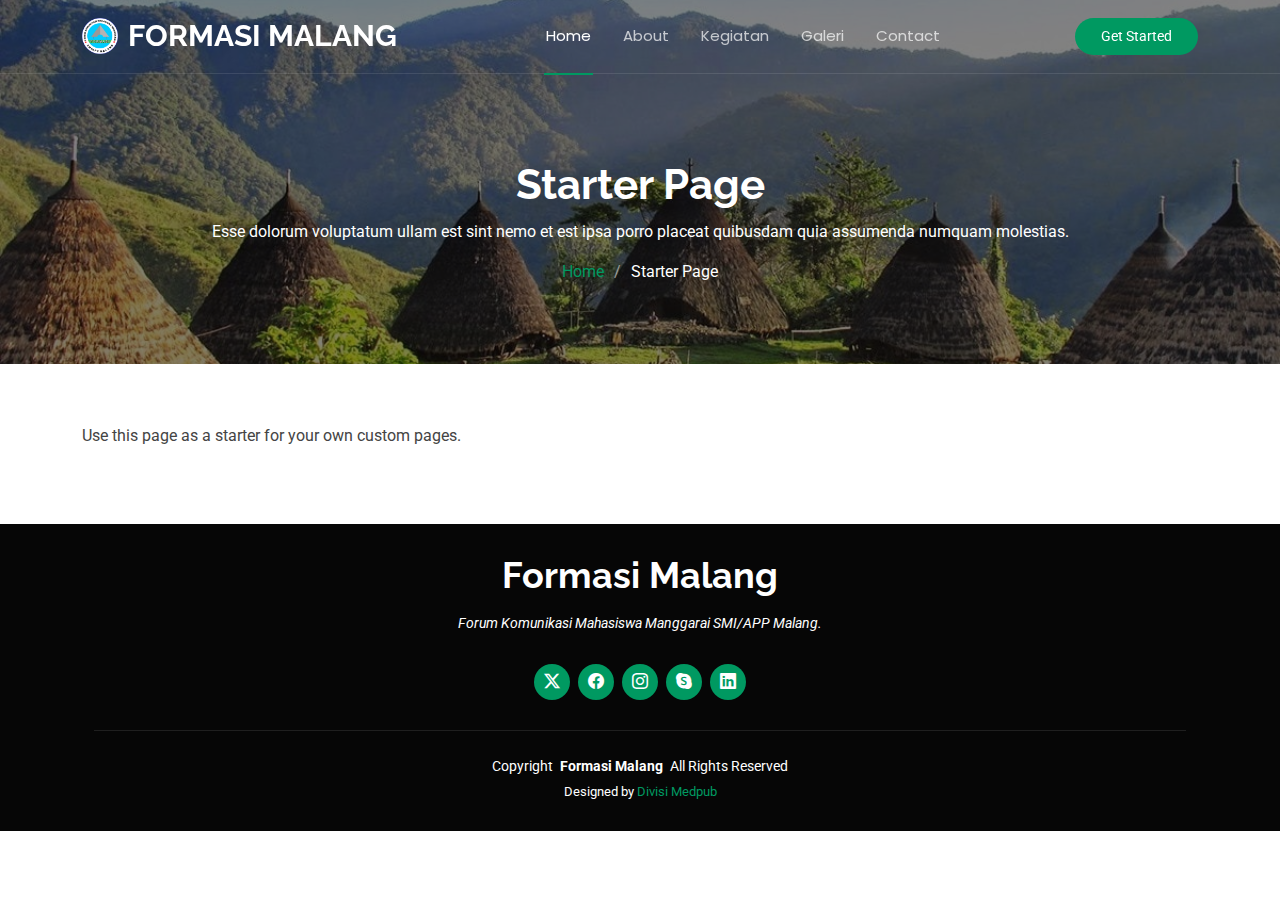
<file: starter-page.html>
<!DOCTYPE html>
<html lang="en">

<head>
  <meta charset="utf-8">
  <meta content="width=device-width, initial-scale=1.0" name="viewport">
  <title>Starter Page - KnightOne Bootstrap Template</title>
  <meta name="description" content="">
  <meta name="keywords" content="">

  <!-- Favicons -->
  <link href="assets/img/favicon.png" rel="icon">
  <link href="assets/img/apple-touch-icon.png" rel="apple-touch-icon">

  <!-- Fonts -->
  <link href="https://fonts.googleapis.com" rel="preconnect">
  <link href="https://fonts.gstatic.com" rel="preconnect" crossorigin>
  <link href="https://fonts.googleapis.com/css2?family=Roboto:ital,wght@0,100;0,300;0,400;0,500;0,700;0,900;1,100;1,300;1,400;1,500;1,700;1,900&family=Poppins:ital,wght@0,100;0,200;0,300;0,400;0,500;0,600;0,700;0,800;0,900;1,100;1,200;1,300;1,400;1,500;1,600;1,700;1,800;1,900&family=Raleway:ital,wght@0,100;0,200;0,300;0,400;0,500;0,600;0,700;0,800;0,900;1,100;1,200;1,300;1,400;1,500;1,600;1,700;1,800;1,900&display=swap" rel="stylesheet">

  <!-- Vendor CSS Files -->
  <link href="assets/vendor/bootstrap/css/bootstrap.min.css" rel="stylesheet">
  <link href="assets/vendor/bootstrap-icons/bootstrap-icons.css" rel="stylesheet">
  <link href="assets/vendor/aos/aos.css" rel="stylesheet">
  <link href="assets/vendor/glightbox/css/glightbox.min.css" rel="stylesheet">
  <link href="assets/vendor/swiper/swiper-bundle.min.css" rel="stylesheet">

  <!-- Main CSS File -->
  <link href="assets/css/main.css" rel="stylesheet">

  <!-- =======================================================
  * Template Name: KnightOne
  * Template URL: https://bootstrapmade.com/knight-simple-one-page-bootstrap-template/
  * Updated: Aug 07 2024 with Bootstrap v5.3.3
  * Author: BootstrapMade.com
  * License: https://bootstrapmade.com/license/
  ======================================================== -->
</head>

<body class="starter-page-page">

  <header id="header" class="header d-flex align-items-center fixed-top">
    <div class="container position-relative d-flex align-items-center justify-content-between">
  
      <!-- Tambahkan logo image -->
      <a href="index.html" class="logo d-flex align-items-center me-auto me-xl-0">
        <img src="assets/img/Logo Formasi ubah.png" alt="FORMASI MALANG Logo" style="height: 50px; margin-right: 10px;">
        <h1 class="sitename">FORMASI MALANG</h1>
      </a>
  
      <nav id="navmenu" class="navmenu">
        <ul>
          <li><a href="#hero" class="active">Home</a></li>
          <li><a href="#about">About</a></li>
          <li><a href="#services">Kegiatan</a></li>
          <li><a href="#portfolio">Galeri</a></li>
          <li><a href="#contact">Contact</a></li>
        </ul>
        <i class="mobile-nav-toggle d-xl-none bi bi-list"></i>
      </nav>
      <a class="cta-btn" href="#about">Get Started</a>
    </div>
  </header>

  <main class="main">

    <!-- Page Title -->
    <div class="page-title dark-background" data-aos="fade" style="background-image: url(assets/img/Wae\ Rebo.jpg);">
      <div class="container position-relative">
        <h1>Starter Page</h1>
        <p>Esse dolorum voluptatum ullam est sint nemo et est ipsa porro placeat quibusdam quia assumenda numquam molestias.</p>
        <nav class="breadcrumbs">
          <ol>
            <li><a href="index.html">Home</a></li>
            <li class="current">Starter Page</li>
          </ol>
        </nav>
      </div>
    </div><!-- End Page Title -->

    <!-- Starter Section Section -->
    <section id="starter-section" class="starter-section section">

      <div class="container" data-aos="fade-up">
        <p>Use this page as a starter for your own custom pages.</p>
      </div>

    </section><!-- /Starter Section Section -->

  </main>

  <footer id="footer" class="footer dark-background">
    <div class="container">
      <h3 class="sitename">Formasi Malang</h3>
      <p>Forum Komunikasi Mahasiswa Manggarai SMI/APP Malang.</p>
      <div class="social-links d-flex justify-content-center">
        <a href=""><i class="bi bi-twitter-x"></i></a>
        <a href=""><i class="bi bi-facebook"></i></a>
        <a href="https://www.instagram.com/formasi_malang/profilecard/?igsh=empqYW5ycWN0ZXQ4" target="_blank"><i class="bi bi-instagram"></i></a>
        <a href=""><i class="bi bi-skype"></i></a>
        <a href=""><i class="bi bi-linkedin"></i></a>
      </div>
      <div class="container">
        <div class="copyright">
          <span>Copyright</span> <strong class="px-1 sitename">Formasi Malang</strong> <span>All Rights Reserved</span>
        </div>
        <div class="credits">
          <!-- All the links in the footer should remain intact. -->
          <!-- You can delete the links only if you've purchased the pro version. -->
          <!-- Licensing information: https://bootstrapmade.com/license/ -->
          <!-- Purchase the pro version with working PHP/AJAX contact form: [buy-url] -->
          Designed by <a href="https://bootstrapmade.com/">Divisi Medpub</a>
        </div>
      </div>
    </div>
  </footer>


  <!-- Scroll Top -->
  <a href="#" id="scroll-top" class="scroll-top d-flex align-items-center justify-content-center"><i class="bi bi-arrow-up-short"></i></a>

  <!-- Preloader -->
  <div id="preloader"></div>

  <!-- Vendor JS Files -->
  <script src="assets/vendor/bootstrap/js/bootstrap.bundle.min.js"></script>
  <script src="assets/vendor/php-email-form/validate.js"></script>
  <script src="assets/vendor/aos/aos.js"></script>
  <script src="assets/vendor/glightbox/js/glightbox.min.js"></script>
  <script src="assets/vendor/purecounter/purecounter_vanilla.js"></script>
  <script src="assets/vendor/imagesloaded/imagesloaded.pkgd.min.js"></script>
  <script src="assets/vendor/isotope-layout/isotope.pkgd.min.js"></script>
  <script src="assets/vendor/swiper/swiper-bundle.min.js"></script>

  <!-- Main JS File -->
  <script src="assets/js/main.js"></script>

</body>

</html>
</file>
<file: assets/css/main.css>
/**
* Template Name: KnightOne
* Template URL: https://bootstrapmade.com/knight-simple-one-page-bootstrap-template/
* Updated: Aug 07 2024 with Bootstrap v5.3.3
* Author: BootstrapMade.com
* License: https://bootstrapmade.com/license/
*/

/*--------------------------------------------------------------
# Font & Color Variables
# Help: https://bootstrapmade.com/color-system/
--------------------------------------------------------------*/
/* Fonts */
:root {
  --default-font: "Roboto",  system-ui, -apple-system, "Segoe UI", Roboto, "Helvetica Neue", Arial, "Noto Sans", "Liberation Sans", sans-serif, "Apple Color Emoji", "Segoe UI Emoji", "Segoe UI Symbol", "Noto Color Emoji";
  --heading-font: "Raleway",  sans-serif;
  --nav-font: "Poppins",  sans-serif;
}

/* Global Colors - The following color variables are used throughout the website. Updating them here will change the color scheme of the entire website */
:root { 
  --background-color: #ffffff; /* Background color for the entire website, including individual sections */
  --default-color: #444444; /* Default color used for the majority of the text content across the entire website */
  --heading-color: #282828; /* Color for headings, subheadings and title throughout the website */
  --accent-color: #009961; /* Accent color that represents your brand on the website. It's used for buttons, links, and other elements that need to stand out */
  --surface-color: #ffffff; /* The surface color is used as a background of boxed elements within sections, such as cards, icon boxes, or other elements that require a visual separation from the global background. */
  --contrast-color: #ffffff; /* Contrast color for text, ensuring readability against backgrounds of accent, heading, or default colors. */
}

/* Nav Menu Colors - The following color variables are used specifically for the navigation menu. They are separate from the global colors to allow for more customization options */
:root {
  --nav-color: #ffffff;  /* The default color of the main navmenu links */
  --nav-hover-color: #009961; /* Applied to main navmenu links when they are hovered over or active */
  --nav-mobile-background-color: #ffffff; /* Used as the background color for mobile navigation menu */
  --nav-dropdown-background-color: #ffffff; /* Used as the background color for dropdown items that appear when hovering over primary navigation items */
  --nav-dropdown-color: #444444; /* Used for navigation links of the dropdown items in the navigation menu. */
  --nav-dropdown-hover-color: #009961; /* Similar to --nav-hover-color, this color is applied to dropdown navigation links when they are hovered over. */
}

/* Color Presets - These classes override global colors when applied to any section or element, providing reuse of the sam color scheme. */

.light-background {
  --background-color: #f9f9f9;
  --surface-color: #ffffff;
}

.dark-background {
  --background-color: #060606;
  --default-color: #ffffff;
  --heading-color: #ffffff;
  --surface-color: #252525;
  --contrast-color: #ffffff;
}

/* Smooth scroll */
:root {
  scroll-behavior: smooth;
}

/*--------------------------------------------------------------
# General Styling & Shared Classes
--------------------------------------------------------------*/
body {
  color: var(--default-color);
  background-color: var(--background-color);
  font-family: var(--default-font);
}

a {
  color: var(--accent-color);
  text-decoration: none;
  transition: 0.3s;
}

a:hover {
  color: color-mix(in srgb, var(--accent-color), transparent 25%);
  text-decoration: none;
}

h1,
h2,
h3,
h4,
h5,
h6 {
  color: var(--heading-color);
  font-family: var(--heading-font);
}

/* Pulsating Play Button
------------------------------*/
.pulsating-play-btn {
  width: 94px;
  height: 94px;
  background: radial-gradient(var(--accent-color) 50%, color-mix(in srgb, var(--accent-color), transparent 75%) 52%);
  border-radius: 50%;
  display: block;
  position: relative;
  overflow: hidden;
}

.pulsating-play-btn:before {
  content: "";
  position: absolute;
  width: 120px;
  height: 120px;
  animation-delay: 0s;
  animation: pulsate-play-btn 2s;
  animation-direction: forwards;
  animation-iteration-count: infinite;
  animation-timing-function: steps;
  opacity: 1;
  border-radius: 50%;
  border: 5px solid color-mix(in srgb, var(--accent-color), transparent 30%);
  top: -15%;
  left: -15%;
  background: rgba(198, 16, 0, 0);
}

.pulsating-play-btn:after {
  content: "";
  position: absolute;
  left: 50%;
  top: 50%;
  transform: translateX(-40%) translateY(-50%);
  width: 0;
  height: 0;
  border-top: 10px solid transparent;
  border-bottom: 10px solid transparent;
  border-left: 15px solid #fff;
  z-index: 100;
  transition: all 400ms cubic-bezier(0.55, 0.055, 0.675, 0.19);
}

.pulsating-play-btn:hover:before {
  content: "";
  position: absolute;
  left: 50%;
  top: 50%;
  transform: translateX(-40%) translateY(-50%);
  width: 0;
  height: 0;
  border: none;
  border-top: 10px solid transparent;
  border-bottom: 10px solid transparent;
  border-left: 15px solid #fff;
  z-index: 200;
  animation: none;
  border-radius: 0;
}

.pulsating-play-btn:hover:after {
  border-left: 15px solid var(--accent-color);
  transform: scale(20);
}

@keyframes pulsate-play-btn {
  0% {
    transform: scale(0.6, 0.6);
    opacity: 1;
  }

  100% {
    transform: scale(1, 1);
    opacity: 0;
  }
}

/* PHP Email Form Messages
------------------------------*/
.php-email-form .error-message {
  display: none;
  background: #df1529;
  color: #ffffff;
  text-align: left;
  padding: 15px;
  margin-bottom: 24px;
  font-weight: 600;
}

.php-email-form .sent-message {
  display: none;
  color: #ffffff;
  background: #059652;
  text-align: center;
  padding: 15px;
  margin-bottom: 24px;
  font-weight: 600;
}

.php-email-form .loading {
  display: none;
  background: var(--surface-color);
  text-align: center;
  padding: 15px;
  margin-bottom: 24px;
}

.php-email-form .loading:before {
  content: "";
  display: inline-block;
  border-radius: 50%;
  width: 24px;
  height: 24px;
  margin: 0 10px -6px 0;
  border: 3px solid var(--accent-color);
  border-top-color: var(--surface-color);
  animation: php-email-form-loading 1s linear infinite;
}

@keyframes php-email-form-loading {
  0% {
    transform: rotate(0deg);
  }

  100% {
    transform: rotate(360deg);
  }
}

/*--------------------------------------------------------------
# Global Header
--------------------------------------------------------------*/
.header {
  --background-color: rgba(0, 0, 0, 0);
  --default-color: #ffffff;
  --heading-color: #ffffff;
  color: var(--default-color);
  background-color: var(--background-color);
  padding: 10px 0;
  transition: all 0.5s;
  z-index: 997;
  border-bottom: 1px solid color-mix(in srgb, var(--default-color), transparent 90%);
}

.header .logo {
  line-height: 1;
}

.header .logo img {
  max-height: 36px;
  margin-right: 8px;
}

.header .logo h1 {
  font-size: 30px;
  margin: 0;
  font-weight: 700;
  color: var(--heading-color);
}

.header .cta-btn,
.header .cta-btn:focus {
  color: var(--contrast-color);
  background: var(--accent-color);
  font-size: 14px;
  padding: 8px 26px;
  margin: 0;
  border-radius: 50px;
  transition: 0.3s;
}

.header .cta-btn:hover,
.header .cta-btn:focus:hover {
  color: var(--contrast-color);
  background: color-mix(in srgb, var(--accent-color), transparent 15%);
}

@media (max-width: 1200px) {
  .header .logo {
    order: 1;
  }

  .header .logo h1 {
    font-size: 24px;
  }

  .header .cta-btn {
    order: 2;
    margin: 0 15px 0 0;
    padding: 6px 20px;
  }

  .header .navmenu {
    order: 3;
  }
}

/* Global Header on Scroll
------------------------------*/
.scrolled .header {
  --background-color: rgba(40, 40, 40, 0.9);
}

/*--------------------------------------------------------------
# Navigation Menu
--------------------------------------------------------------*/
/* Desktop Navigation */
@media (min-width: 1200px) {
  .navmenu {
    padding: 0;
  }

  .navmenu ul {
    margin: 0;
    padding: 0;
    display: flex;
    list-style: none;
    align-items: center;
  }

  .navmenu li {
    position: relative;
  }

  .navmenu>ul>li {
    white-space: nowrap;
    padding: 15px 14px;
  }

  .navmenu>ul>li:last-child {
    padding-right: 0;
  }

  .navmenu a,
  .navmenu a:focus {
    color: color-mix(in srgb, var(--nav-color), transparent 30%);
    font-size: 15px;
    padding: 0 2px;
    font-family: var(--nav-font);
    font-weight: 400;
    display: flex;
    align-items: center;
    justify-content: space-between;
    white-space: nowrap;
    transition: 0.3s;
    position: relative;
  }

  .navmenu a i,
  .navmenu a:focus i {
    font-size: 12px;
    line-height: 0;
    margin-left: 5px;
    transition: 0.3s;
  }

  .navmenu>ul>li>a:before {
    content: "";
    position: absolute;
    height: 2px;
    bottom: -27px;
    left: 0;
    background-color: var(--nav-hover-color);
    visibility: hidden;
    width: 0px;
    transition: all 0.3s ease-in-out 0s;
  }

  .navmenu a:hover:before,
  .navmenu li:hover>a:before,
  .navmenu .active:before {
    visibility: visible;
    width: 100%;
  }

  .navmenu li:hover>a,
  .navmenu .active,
  .navmenu .active:focus {
    color: var(--nav-color);
  }

  .navmenu .dropdown ul {
    margin: 0;
    padding: 10px 0;
    background: var(--nav-dropdown-background-color);
    display: block;
    position: absolute;
    visibility: hidden;
    left: 14px;
    top: 130%;
    opacity: 0;
    transition: 0.3s;
    border-radius: 4px;
    z-index: 99;
    box-shadow: 0px 0px 30px rgba(0, 0, 0, 0.1);
  }

  .navmenu .dropdown ul li {
    min-width: 200px;
  }

  .navmenu .dropdown ul a {
    padding: 10px 20px;
    font-size: 15px;
    text-transform: none;
    color: var(--nav-dropdown-color);
  }

  .navmenu .dropdown ul a i {
    font-size: 12px;
  }

  .navmenu .dropdown ul a:hover,
  .navmenu .dropdown ul .active:hover,
  .navmenu .dropdown ul li:hover>a {
    color: var(--nav-dropdown-hover-color);
  }

  .navmenu .dropdown:hover>ul {
    opacity: 1;
    top: 100%;
    visibility: visible;
  }

  .navmenu .dropdown .dropdown ul {
    top: 0;
    left: -90%;
    visibility: hidden;
  }

  .navmenu .dropdown .dropdown:hover>ul {
    opacity: 1;
    top: 0;
    left: -100%;
    visibility: visible;
  }
}

/* Mobile Navigation */
@media (max-width: 1199px) {
  .mobile-nav-toggle {
    color: var(--nav-color);
    font-size: 28px;
    line-height: 0;
    margin-right: 10px;
    cursor: pointer;
    transition: color 0.3s;
  }

  .navmenu {
    padding: 0;
    z-index: 9997;
  }

  .navmenu ul {
    display: none;
    list-style: none;
    position: absolute;
    inset: 60px 20px 20px 20px;
    padding: 10px 0;
    margin: 0;
    border-radius: 6px;
    background-color: var(--nav-mobile-background-color);
    border: 1px solid color-mix(in srgb, var(--default-color), transparent 90%);
    box-shadow: none;
    overflow-y: auto;
    transition: 0.3s;
    z-index: 9998;
  }

  .navmenu a,
  .navmenu a:focus {
    color: var(--nav-dropdown-color);
    padding: 10px 20px;
    font-family: var(--nav-font);
    font-size: 17px;
    font-weight: 500;
    display: flex;
    align-items: center;
    justify-content: space-between;
    white-space: nowrap;
    transition: 0.3s;
  }

  .navmenu a i,
  .navmenu a:focus i {
    font-size: 12px;
    line-height: 0;
    margin-left: 5px;
    width: 30px;
    height: 30px;
    display: flex;
    align-items: center;
    justify-content: center;
    border-radius: 50%;
    transition: 0.3s;
    background-color: color-mix(in srgb, var(--accent-color), transparent 90%);
  }

  .navmenu a i:hover,
  .navmenu a:focus i:hover {
    background-color: var(--accent-color);
    color: var(--contrast-color);
  }

  .navmenu a:hover,
  .navmenu .active,
  .navmenu .active:focus {
    color: var(--nav-dropdown-hover-color);
  }

  .navmenu .active i,
  .navmenu .active:focus i {
    background-color: var(--accent-color);
    color: var(--contrast-color);
    transform: rotate(180deg);
  }

  .navmenu .dropdown ul {
    position: static;
    display: none;
    z-index: 99;
    padding: 10px 0;
    margin: 10px 20px;
    background-color: var(--nav-dropdown-background-color);
    transition: all 0.5s ease-in-out;
  }

  .navmenu .dropdown ul ul {
    background-color: rgba(33, 37, 41, 0.1);
  }

  .navmenu .dropdown>.dropdown-active {
    display: block;
    background-color: rgba(33, 37, 41, 0.03);
  }

  .mobile-nav-active {
    overflow: hidden;
  }

  .mobile-nav-active .mobile-nav-toggle {
    color: #fff;
    position: absolute;
    font-size: 32px;
    top: 15px;
    right: 15px;
    margin-right: 0;
    z-index: 9999;
  }

  .mobile-nav-active .navmenu {
    position: fixed;
    overflow: hidden;
    inset: 0;
    background: rgba(33, 37, 41, 0.8);
    transition: 0.3s;
  }

  .mobile-nav-active .navmenu>ul {
    display: block;
  }
}

/*--------------------------------------------------------------
# Global Footer
--------------------------------------------------------------*/
.footer {
  color: var(--default-color);
  background-color: var(--background-color);
  font-size: 14px;
  text-align: center;
  padding: 30px 0;
  position: relative;
}

.footer h3 {
  font-size: 36px;
  font-weight: 700;
  position: relative;
  padding: 0;
  margin: 0 0 15px 0;
}

.footer p {
  font-size: 15;
  font-style: italic;
  padding: 0;
  margin: 0 0 30px 0;
}

.footer .social-links {
  margin: 0 0 30px 0;
}

.footer .social-links a {
  font-size: 16px;
  display: flex;
  align-items: center;
  justify-content: center;
  background: var(--accent-color);
  color: var(--contrast-color);
  line-height: 1;
  margin: 0 4px;
  border-radius: 50%;
  text-align: center;
  width: 36px;
  height: 36px;
  transition: 0.3s;
}

.footer .social-links a:hover {
  background: color-mix(in srgb, var(--accent-color), transparent 20%);
  text-decoration: none;
}

.footer .copyright {
  padding-top: 25px;
  border-top: 1px solid color-mix(in srgb, var(--default-color), transparent 90%);
}

.footer .credits {
  font-size: 13px;
  padding-top: 5px;
}

/*--------------------------------------------------------------
# Preloader
--------------------------------------------------------------*/
#preloader {
  position: fixed;
  inset: 0;
  z-index: 9999;
  overflow: hidden;
  background-color: var(--background-color);
  transition: all 0.6s ease-out;
}

#preloader:before {
  content: "";
  position: fixed;
  top: calc(50% - 30px);
  left: calc(50% - 30px);
  border: 6px solid var(--accent-color);
  border-top-color: color-mix(in srgb, var(--accent-color), transparent 90%);
  border-radius: 50%;
  width: 60px;
  height: 60px;
  animation: animate-preloader 1s linear infinite;
}

@keyframes animate-preloader {
  0% {
    transform: rotate(0deg);
  }

  100% {
    transform: rotate(360deg);
  }
}

/*--------------------------------------------------------------
# Scroll Top Button
--------------------------------------------------------------*/
.scroll-top {
  position: fixed;
  visibility: hidden;
  opacity: 0;
  right: 15px;
  bottom: -15px;
  z-index: 99999;
  background-color: var(--accent-color);
  width: 44px;
  height: 44px;
  border-radius: 50px;
  transition: all 0.4s;
}

.scroll-top i {
  font-size: 24px;
  color: var(--contrast-color);
  line-height: 0;
}

.scroll-top:hover {
  background-color: color-mix(in srgb, var(--accent-color), transparent 20%);
  color: var(--contrast-color);
}

.scroll-top.active {
  visibility: visible;
  opacity: 1;
  bottom: 15px;
}

/*--------------------------------------------------------------
# Disable aos animation delay on mobile devices
--------------------------------------------------------------*/
@media screen and (max-width: 768px) {
  [data-aos-delay] {
    transition-delay: 0 !important;
  }
}

/*--------------------------------------------------------------
# Global Page Titles & Breadcrumbs
--------------------------------------------------------------*/
.page-title {
  color: var(--default-color);
  background-color: var(--background-color);
  background-size: cover;
  background-position: center;
  background-repeat: no-repeat;
  padding: 160px 0 80px 0;
  text-align: center;
  position: relative;
}

.page-title:before {
  content: "";
  background-color: color-mix(in srgb, var(--background-color), transparent 50%);
  position: absolute;
  inset: 0;
}

.page-title h1 {
  font-size: 42px;
  font-weight: 700;
  margin-bottom: 10px;
}

.page-title .breadcrumbs ol {
  display: flex;
  flex-wrap: wrap;
  list-style: none;
  justify-content: center;
  padding: 0;
  margin: 0;
  font-size: 16px;
  font-weight: 400;
}

.page-title .breadcrumbs ol li+li {
  padding-left: 10px;
}

.page-title .breadcrumbs ol li+li::before {
  content: "/";
  display: inline-block;
  padding-right: 10px;
  color: color-mix(in srgb, var(--default-color), transparent 50%);
}

/*--------------------------------------------------------------
# Global Sections
--------------------------------------------------------------*/
section,
.section {
  color: var(--default-color);
  background-color: var(--background-color);
  padding: 60px 0;
  scroll-margin-top: 72px;
  overflow: clip;
}

@media (max-width: 1199px) {

  section,
  .section {
    scroll-margin-top: 57px;
  }
}

/*--------------------------------------------------------------
# Global Section Titles
--------------------------------------------------------------*/
.section-title {
  padding-bottom: 60px;
  position: relative;
}

.section-title h2 {
  font-size: 32px;
  font-weight: 700;
  margin-bottom: 20px;
  padding-bottom: 20px;
  position: relative;
}

.section-title h2:after {
  content: "";
  position: absolute;
  display: block;
  width: 50px;
  height: 3px;
  background: var(--accent-color);
  left: 50%; /* Geser elemen ke tengah */
  transform: translateX(-50%); /* Atur untuk menyesuaikan pusat */
  right: 0;
  bottom: 0;
}

.section-title p {
  margin-bottom: 0;
  color: color-mix(in srgb, var(--default-color) 90%, white 50%);
}

/*--------------------------------------------------------------
# Hero Section
--------------------------------------------------------------*/
.hero {
  width: 100%;
  min-height: 100vh;
  position: relative;
  padding: 80px 0;
  display: flex;
  align-items: center;
  justify-content: center;
}

.hero img {
  position: absolute;
  inset: 0;
  display: block;
  width: 100%;
  height: 100%;
  object-fit: cover;
  z-index: 1;
}

.hero:before {
  content: "";
  background: color-mix(in srgb, var(--background-color), transparent 30%);
  position: absolute;
  inset: 0;
  z-index: 2;
}

.hero .container {
  position: relative;
  z-index: 3;
}

.hero h2 {
  margin: 0;
  font-size: 48px;
  font-weight: 700;
}

.hero p {
  color: color-mix(in srgb, var(--default-color), transparent 20%);
  margin: 10px 0 20px 0;
  font-size: 24px;
}

@media (max-width: 768px) {
  .hero h2 {
    font-size: 32px;
    line-height: 36px;
  }

  .hero p {
    font-size: 18px;
    line-height: 24px;
  }
}

/*--------------------------------------------------------------
# About Section
--------------------------------------------------------------*/
.about ul {
  list-style: none;
  padding: 0;
}

.about ul li {
  padding-bottom: 5px;
  display: flex;
  align-items: center;
}

.about ul i {
  font-size: 20px;
  padding-right: 4px;
  color: var(--accent-color);
}

.about .read-more {
  background: var(--accent-color);
  color: var(--contrast-color);
  font-family: var(--heading-font);
  font-weight: 500;
  font-size: 16px;
  letter-spacing: 1px;
  padding: 10px 28px;
  border-radius: 50px;
  transition: 0.3s;
  display: inline-flex;
  align-items: center;
  justify-content: center;
}

.about .read-more i {
  font-size: 18px;
  margin-left: 5px;
  line-height: 0;
  transition: 0.3s;
}

.about .read-more:hover {
  background: color-mix(in srgb, var(--accent-color), transparent 20%);
}

.about .read-more:hover i {
  transform: translate(5px, 0);
}

.content p {
  text-align: justify;
}

.col-lg-6 p {
  text-align: justify;
}


/*--------------------------------------------------------------
# Services Section
--------------------------------------------------------------*/
.services .service-item {
  background-color: var(--surface-color);
  box-shadow: 0px 5px 90px 0px rgba(0, 0, 0, 0.1);
  padding: 60px 30px;
  transition: all ease-in-out 0.3s;
  border-radius: 18px;
  border-bottom: 5px solid var(--surface-color);
  height: 100%;
}

.services .service-item .icon {
  color: var(--contrast-color);
  background: var(--accent-color);
  margin: 0;
  width: 64px;
  height: 64px;
  border-radius: 50px;
  display: flex;
  align-items: center;
  justify-content: center;
  margin-bottom: 20px;
  font-size: 28px;
  transition: ease-in-out 0.3s;
}

.services .service-item h3 {
  font-weight: 700;
  margin: 10px 0 15px 0;
  font-size: 22px;
  transition: ease-in-out 0.3s;
}

.services .service-item p {
  line-height: 24px;
  font-size: 14px;
  margin-bottom: 0;
}

@media (min-width: 1365px) {
  .services .service-item:hover {
    transform: translateY(-10px);
    border-color: var(--accent-color);
  }

  .services .service-item:hover h3 {
    color: var(--accent-color);
  }
}

/*--------------------------------------------------------------
# Call To Action Section
--------------------------------------------------------------*/
.call-to-action {
  padding: 120px 0;
  position: relative;
  clip-path: inset(0);
}

.call-to-action img {
  position: fixed;
  top: 0;
  left: 0;
  display: block;
  width: 100%;
  height: 100%;
  object-fit: cover;
  z-index: 1;
}

.call-to-action:before {
  content: "";
  background: color-mix(in srgb, var(--background-color), transparent 50%);
  position: absolute;
  inset: 0;
  z-index: 2;
}

.call-to-action .container {
  position: relative;
  z-index: 3;
}

.call-to-action h3 {
  color: var(--default-color);
  font-size: 28px;
  font-weight: 700;
}

.call-to-action p {
  color: var(--default-color);
}

.call-to-action .cta-btn {
  font-family: var(--heading-font);
  font-weight: 500;
  font-size: 16px;
  letter-spacing: 1px;
  display: inline-block;
  padding: 12px 40px;
  border-radius: 50px;
  transition: 0.5s;
  margin: 10px;
  background: var(--accent-color);
  color: var(--contrast-color);
}

.call-to-action .cta-btn:hover {
  background: color-mix(in srgb, var(--accent-color) 90%, white 15%);
}

/*--------------------------------------------------------------
# Features Section
--------------------------------------------------------------*/
.features .features-image {
  position: relative;
  min-height: 400px;
}

.features .features-image img {
  position: absolute;
  inset: 0;
  display: block;
  width: 100%;
  height: 100%;
  object-fit: cover;
  z-index: 1;
}

.features .features-item h4 {
  font-size: 20px;
  font-weight: 700;
  margin: 0 0 5px 0;
}

.features .features-item i {
  font-size: 48px;
  color: var(--accent-color);
  margin-right: 20px;
  line-height: 0;
}

.features .features-item p {
  font-size: 15px;
  color: color-mix(in srgb, var(--default-color), transparent 20%);
  margin: 0;
}

/*--------------------------------------------------------------
# Clients Section
--------------------------------------------------------------*/
.clients .clients-wrap {
  border-top: 1px solid color-mix(in srgb, var(--default-color), transparent 85%);
  border-left: 1px solid color-mix(in srgb, var(--default-color), transparent 85%);
}

.clients .client-logo {
  background-color: var(--surface-color);
  display: flex;
  justify-content: center;
  align-items: center;
  border-right: 1px solid color-mix(in srgb, var(--default-color), transparent 85%);
  border-bottom: 1px solid color-mix(in srgb, var(--default-color), transparent 85%);
  overflow: hidden;
}

.clients .client-logo img {
  padding: 50px;
  max-width: 80%;
  transition: 0.3s;
}

@media (max-width: 640px) {
  .clients .client-logo img {
    padding: 30px;
    max-width: 50%;
  }
}

.clients .client-logo:hover img {
  transform: scale(1.1);
}

/*--------------------------------------------------------------
# Stats Section
--------------------------------------------------------------*/
.stats {
  position: relative;
}

.stats img {
  position: absolute;
  inset: 0;
  display: block;
  width: 100%;
  height: 100%;
  object-fit: cover;
  z-index: 1;
}

.stats:before {
  content: "";
  background: color-mix(in srgb, var(--background-color), transparent 20%);
  position: absolute;
  inset: 0;
  z-index: 2;
}

.stats .container {
  position: relative;
  z-index: 3;
}

.stats .subheading {
  text-align: center;
}

.stats .subheading h3 {
  font-weight: 700;
  font-size: 36px;
}

.stats .stats-item {
  padding: 30px;
  width: 100%;
}

.stats .stats-item span {
  font-size: 48px;
  display: block;
  color: var(--default-color);
  font-weight: 700;
}

.stats .stats-item p {
  padding: 0;
  margin: 0;
  font-family: var(--heading-font);
  font-size: 16px;
  font-weight: 700;
  color: color-mix(in srgb, var(--default-color), transparent 40%);
}

/*--------------------------------------------------------------
# Portfolio Section
--------------------------------------------------------------*/
.portfolio .portfolio-filters {
  padding: 0;
  margin: 0 auto 20px auto;
  list-style: none;
  text-align: center;
}

.portfolio .portfolio-filters li {
  cursor: pointer;
  display: inline-block;
  padding: 8px 20px 10px 20px;
  margin: 0;
  font-size: 15px;
  font-weight: 500;
  line-height: 1;
  margin-bottom: 5px;
  border-radius: 50px;
  transition: all 0.3s ease-in-out;
  font-family: var(--heading-font);
}

.portfolio .portfolio-filters li:hover,
.portfolio .portfolio-filters li.filter-active {
  color: var(--contrast-color);
  background-color: var(--accent-color);
}

.portfolio .portfolio-filters li:first-child {
  margin-left: 0;
}

.portfolio .portfolio-filters li:last-child {
  margin-right: 0;
}

@media (max-width: 575px) {
  .portfolio .portfolio-filters li {
    font-size: 14px;
    margin: 0 0 10px 0;
  }
}

.portfolio .portfolio-item {
  position: relative;
  overflow: hidden;
}

.portfolio .portfolio-item .portfolio-info {
  opacity: 0;
  position: absolute;
  left: 12px;
  right: 12px;
  bottom: -100%;
  z-index: 3;
  transition: all ease-in-out 0.5s;
  background: color-mix(in srgb, var(--surface-color), transparent 10%);
  padding: 15px;
}

.portfolio .portfolio-item .portfolio-info h4 {
  font-size: 18px;
  font-weight: 600;
  padding-right: 50px;
}

.portfolio .portfolio-item .portfolio-info p {
  color: color-mix(in srgb, var(--default-color), transparent 30%);
  font-size: 14px;
  margin-bottom: 0;
  padding-right: 50px;
}

.portfolio .portfolio-item .portfolio-info .preview-link,
.portfolio .portfolio-item .portfolio-info .details-link {
  position: absolute;
  right: 50px;
  font-size: 24px;
  top: calc(50% - 14px);
  color: color-mix(in srgb, var(--default-color), transparent 30%);
  transition: 0.3s;
  line-height: 0;
}

.portfolio .portfolio-item .portfolio-info .preview-link:hover,
.portfolio .portfolio-item .portfolio-info .details-link:hover {
  color: var(--accent-color);
}

.portfolio .portfolio-item .portfolio-info .details-link {
  right: 14px;
  font-size: 28px;
}

.portfolio .portfolio-item:hover .portfolio-info {
  opacity: 1;
  bottom: 0;
}

/*--------------------------------------------------------------
# Pricing Section
--------------------------------------------------------------*/
.pricing .pricing-item {
  background-color: var(--surface-color);
  box-shadow: 0px 5px 90px rgba(0, 0, 0, 0.1);
  padding: 40px 20px;
  text-align: center;
  border-radius: 8px;
  position: relative;
  overflow: hidden;
}

.pricing .pricing-item h3 {
  padding: 15px;
  margin-top: 15px;
  font-size: 18px;
  font-weight: 600;
}

.pricing .pricing-item h4 {
  color: var(--accent-color);
  font-size: 42px;
  font-family: var(--default-font);
  font-weight: 500;
}

.pricing .pricing-item h4 sup {
  font-size: 20px;
  top: -15px;
  left: -3px;
}

.pricing .pricing-item h4 span {
  color: color-mix(in srgb, var(--default-color), transparent 40%);
  font-size: 16px;
  font-weight: 300;
}

.pricing .pricing-item ul {
  padding: 20px 0;
  list-style: none;
  text-align: center;
  line-height: 20px;
  font-size: 14px;
}

.pricing .pricing-item ul li {
  padding-bottom: 16px;
}

.pricing .pricing-item ul .na {
  color: color-mix(in srgb, var(--default-color), transparent 60%);
  text-decoration: line-through;
}

.pricing .pricing-item .btn-wrap {
  padding: 15px;
  text-align: center;
}

.pricing .pricing-item .btn-buy {
  color: var(--accent-color);
  background-color: transparent;
  border: 2px solid var(--accent-color);
  display: inline-block;
  padding: 10px 40px 12px 40px;
  border-radius: 50px;
  font-size: 14px;
  font-family: var(--heading-font);
  font-weight: 600;
  transition: 0.3s;
}

.pricing .pricing-item .btn-buy:hover {
  background: var(--accent-color);
  color: var(--contrast-color);
}

.pricing .recommended .btn-buy {
  background: var(--accent-color);
  color: var(--contrast-color);
}

.pricing .recommended .btn-buy:hover {
  background: color-mix(in srgb, var(--accent-color), transparent 20%);
  border-color: color-mix(in srgb, var(--accent-color), transparent 20%);
}

.pricing .recommended-badge {
  position: absolute;
  top: 20px;
  left: 50%;
  transform: translateX(-50%);
  z-index: 1;
  font-size: 13px;
  padding: 3px 25px 6px 25px;
  background: color-mix(in srgb, var(--accent-color), transparent 92%);
  color: var(--accent-color);
  border-radius: 50px;
}

/*--------------------------------------------------------------
# Faq Section
--------------------------------------------------------------*/
.faq .content h3 {
  font-weight: 400;
  font-size: 34px;
}

.faq .content p {
  color: color-mix(in srgb, var(--default-color), transparent 30%);
}

.faq .faq-container {
  margin-top: 15px;
}

.faq .faq-container .faq-item {
  background-color: var(--surface-color);
  position: relative;
  padding: 20px;
  margin-bottom: 20px;
  box-shadow: 0px 5px 25px 0px rgba(0, 0, 0, 0.1);
  overflow: hidden;
}

.faq .faq-container .faq-item:last-child {
  margin-bottom: 0;
}

.faq .faq-container .faq-item h3 {
  font-weight: 600;
  font-size: 17px;
  line-height: 24px;
  margin: 0 30px 0 32px;
  transition: 0.3s;
  cursor: pointer;
}

.faq .faq-container .faq-item h3 span {
  color: var(--accent-color);
  padding-right: 5px;
}

.faq .faq-container .faq-item h3:hover {
  color: var(--accent-color);
}

.faq .faq-container .faq-item .faq-content {
  display: grid;
  grid-template-rows: 0fr;
  transition: 0.3s ease-in-out;
  visibility: hidden;
  opacity: 0;
}

.faq .faq-container .faq-item .faq-content p {
  margin-bottom: 0;
  overflow: hidden;
}

.faq .faq-container .faq-item .faq-icon {
  position: absolute;
  top: 22px;
  left: 20px;
  font-size: 22px;
  line-height: 0;
  transition: 0.3s;
  color: var(--accent-color);
}

.faq .faq-container .faq-item .faq-toggle {
  position: absolute;
  top: 20px;
  right: 20px;
  font-size: 16px;
  line-height: 0;
  transition: 0.3s;
  cursor: pointer;
}

.faq .faq-container .faq-item .faq-toggle:hover {
  color: var(--accent-color);
}

.faq .faq-container .faq-active h3 {
  color: var(--accent-color);
}

.faq .faq-container .faq-active .faq-content {
  grid-template-rows: 1fr;
  visibility: visible;
  opacity: 1;
  padding-top: 10px;
}

.faq .faq-container .faq-active .faq-toggle {
  transform: rotate(90deg);
  color: var(--accent-color);
}

/*--------------------------------------------------------------
# Contact Section
--------------------------------------------------------------*/
.contact .info-item+.info-item {
  margin-top: 40px;
}

.contact .info-item i {
  color: var(--accent-color);
  background: color-mix(in srgb, var(--accent-color), transparent 92%);
  font-size: 20px;
  width: 44px;
  height: 44px;
  display: flex;
  justify-content: center;
  align-items: center;
  border-radius: 50px;
  transition: all 0.3s ease-in-out;
  margin-right: 15px;
}

.contact .info-item h3 {
  padding: 0;
  font-size: 18px;
  font-weight: 700;
  margin-bottom: 5px;
}

.contact .info-item p {
  padding: 0;
  margin-bottom: 0;
  font-size: 14px;
}

.contact .info-item:hover i {
  background: var(--accent-color);
  color: var(--contrast-color);
}

.contact .php-email-form {
  height: 100%;
}

.contact .php-email-form input[type=text],
.contact .php-email-form input[type=email],
.contact .php-email-form textarea {
  font-size: 14px;
  padding: 10px 15px;
  box-shadow: none;
  border-radius: 0;
  color: var(--default-color);
  background-color: var(--surface-color);
  border-color: color-mix(in srgb, var(--default-color), transparent 80%);
}

.contact .php-email-form input[type=text]:focus,
.contact .php-email-form input[type=email]:focus,
.contact .php-email-form textarea:focus {
  border-color: var(--accent-color);
}

.contact .php-email-form input[type=text]::placeholder,
.contact .php-email-form input[type=email]::placeholder,
.contact .php-email-form textarea::placeholder {
  color: color-mix(in srgb, var(--default-color), transparent 70%);
}

.contact .php-email-form button[type=submit] {
  color: var(--contrast-color);
  background: var(--accent-color);
  border: 0;
  padding: 10px 30px;
  transition: 0.4s;
  border-radius: 50px;
}

.contact .php-email-form button[type=submit]:hover {
  background: color-mix(in srgb, var(--accent-color), transparent 25%);
}

/*--------------------------------------------------------------
# Portfolio Details Section
--------------------------------------------------------------*/
.portfolio-details .portfolio-details-slider img {
  width: 100%;
}

.portfolio-details .swiper-wrapper {
  height: auto;
}

.portfolio-details .swiper-button-prev,
.portfolio-details .swiper-button-next {
  width: 48px;
  height: 48px;
}

.portfolio-details .swiper-button-prev:after,
.portfolio-details .swiper-button-next:after {
  color: rgba(255, 255, 255, 0.8);
  background-color: rgba(0, 0, 0, 0.15);
  font-size: 24px;
  border-radius: 50%;
  width: 48px;
  height: 48px;
  display: flex;
  align-items: center;
  justify-content: center;
  transition: 0.3s;
}

.portfolio-details .swiper-button-prev:hover:after,
.portfolio-details .swiper-button-next:hover:after {
  background-color: rgba(0, 0, 0, 0.3);
}

@media (max-width: 575px) {

  .portfolio-details .swiper-button-prev,
  .portfolio-details .swiper-button-next {
    display: none;
  }
}

.portfolio-details .swiper-pagination {
  margin-top: 20px;
  position: relative;
}

.portfolio-details .swiper-pagination .swiper-pagination-bullet {
  width: 10px;
  height: 10px;
  background-color: color-mix(in srgb, var(--default-color), transparent 85%);
  opacity: 1;
}

.portfolio-details .swiper-pagination .swiper-pagination-bullet-active {
  background-color: var(--accent-color);
}

.portfolio-details .portfolio-info h3 {
  font-size: 22px;
  font-weight: 700;
  margin-bottom: 20px;
  padding-bottom: 20px;
  position: relative;
}

.portfolio-details .portfolio-info h3:after {
  content: "";
  position: absolute;
  display: block;
  width: 50px;
  height: 3px;
  background: var(--accent-color);
  left: 0;
  bottom: 0;
}

.portfolio-details .portfolio-info ul {
  list-style: none;
  padding: 0;
  font-size: 15px;
}

.portfolio-details .portfolio-info ul li {
  display: flex;
  flex-direction: column;
  padding-bottom: 15px;
}

.portfolio-details .portfolio-info ul strong {
  text-transform: uppercase;
  font-weight: 400;
  color: color-mix(in srgb, var(--default-color), transparent 50%);
  font-size: 14px;
}

.portfolio-details .portfolio-info .btn-visit {
  padding: 8px 40px;
  background: var(--accent-color);
  color: var(--contrast-color);
  border-radius: 50px;
  transition: 0.3s;
}

.portfolio-details .portfolio-info .btn-visit:hover {
  background: color-mix(in srgb, var(--accent-color), transparent 20%);
}

.portfolio-details .portfolio-description h2 {
  font-size: 26px;
  font-weight: 700;
  margin-bottom: 20px;
}

.portfolio-details .portfolio-description p {
  padding: 0;
}

.portfolio-details .portfolio-description .testimonial-item {
  padding: 30px 30px 0 30px;
  position: relative;
  background: color-mix(in srgb, var(--default-color), transparent 97%);
  margin-bottom: 50px;
}

.portfolio-details .portfolio-description .testimonial-item .testimonial-img {
  width: 90px;
  border-radius: 50px;
  border: 6px solid var(--background-color);
  float: left;
  margin: 0 10px 0 0;
}

.portfolio-details .portfolio-description .testimonial-item h3 {
  font-size: 18px;
  font-weight: bold;
  margin: 15px 0 5px 0;
  padding-top: 20px;
}

.portfolio-details .portfolio-description .testimonial-item h4 {
  font-size: 14px;
  color: #6c757d;
  margin: 0;
}

.portfolio-details .portfolio-description .testimonial-item .quote-icon-left,
.portfolio-details .portfolio-description .testimonial-item .quote-icon-right {
  color: color-mix(in srgb, var(--accent-color), transparent 50%);
  font-size: 26px;
  line-height: 0;
}

.portfolio-details .portfolio-description .testimonial-item .quote-icon-left {
  display: inline-block;
  left: -5px;
  position: relative;
}

.portfolio-details .portfolio-description .testimonial-item .quote-icon-right {
  display: inline-block;
  right: -5px;
  position: relative;
  top: 10px;
  transform: scale(-1, -1);
}

.portfolio-details .portfolio-description .testimonial-item p {
  font-style: italic;
  margin: 0 0 15px 0 0 0;
  padding: 0;
}

/*--------------------------------------------------------------
# Service Details Section
--------------------------------------------------------------*/
.service-details .services-list {
  background-color: var(--surface-color);
  padding: 10px 30px;
  border: 1px solid color-mix(in srgb, var(--default-color), transparent 90%);
  margin-bottom: 20px;
}

.service-details .services-list a {
  display: block;
  line-height: 1;
  padding: 8px 0 8px 15px;
  border-left: 3px solid color-mix(in srgb, var(--default-color), transparent 70%);
  margin: 20px 0;
  color: color-mix(in srgb, var(--default-color), transparent 20%);
  transition: 0.3s;
}

.service-details .services-list a.active {
  color: var(--heading-color);
  font-weight: 700;
  border-color: var(--accent-color);
}

.service-details .services-list a:hover {
  border-color: var(--accent-color);
}

.service-details .services-img {
  margin-bottom: 20px;
}

.service-details h3 {
  font-size: 26px;
  font-weight: 700;
}

.service-details h4 {
  font-size: 20px;
  font-weight: 700;
}

.service-details p {
  font-size: 15px;
}

.service-details ul {
  list-style: none;
  padding: 0;
  font-size: 15px;
}

.service-details ul li {
  padding: 5px 0;
  display: flex;
  align-items: center;
}

.service-details ul i {
  font-size: 20px;
  margin-right: 8px;
  color: var(--accent-color);
}

/*--------------------------------------------------------------
# Starter Section Section
--------------------------------------------------------------*/
.starter-section {
  /* Add your styles here */
}
</file>
